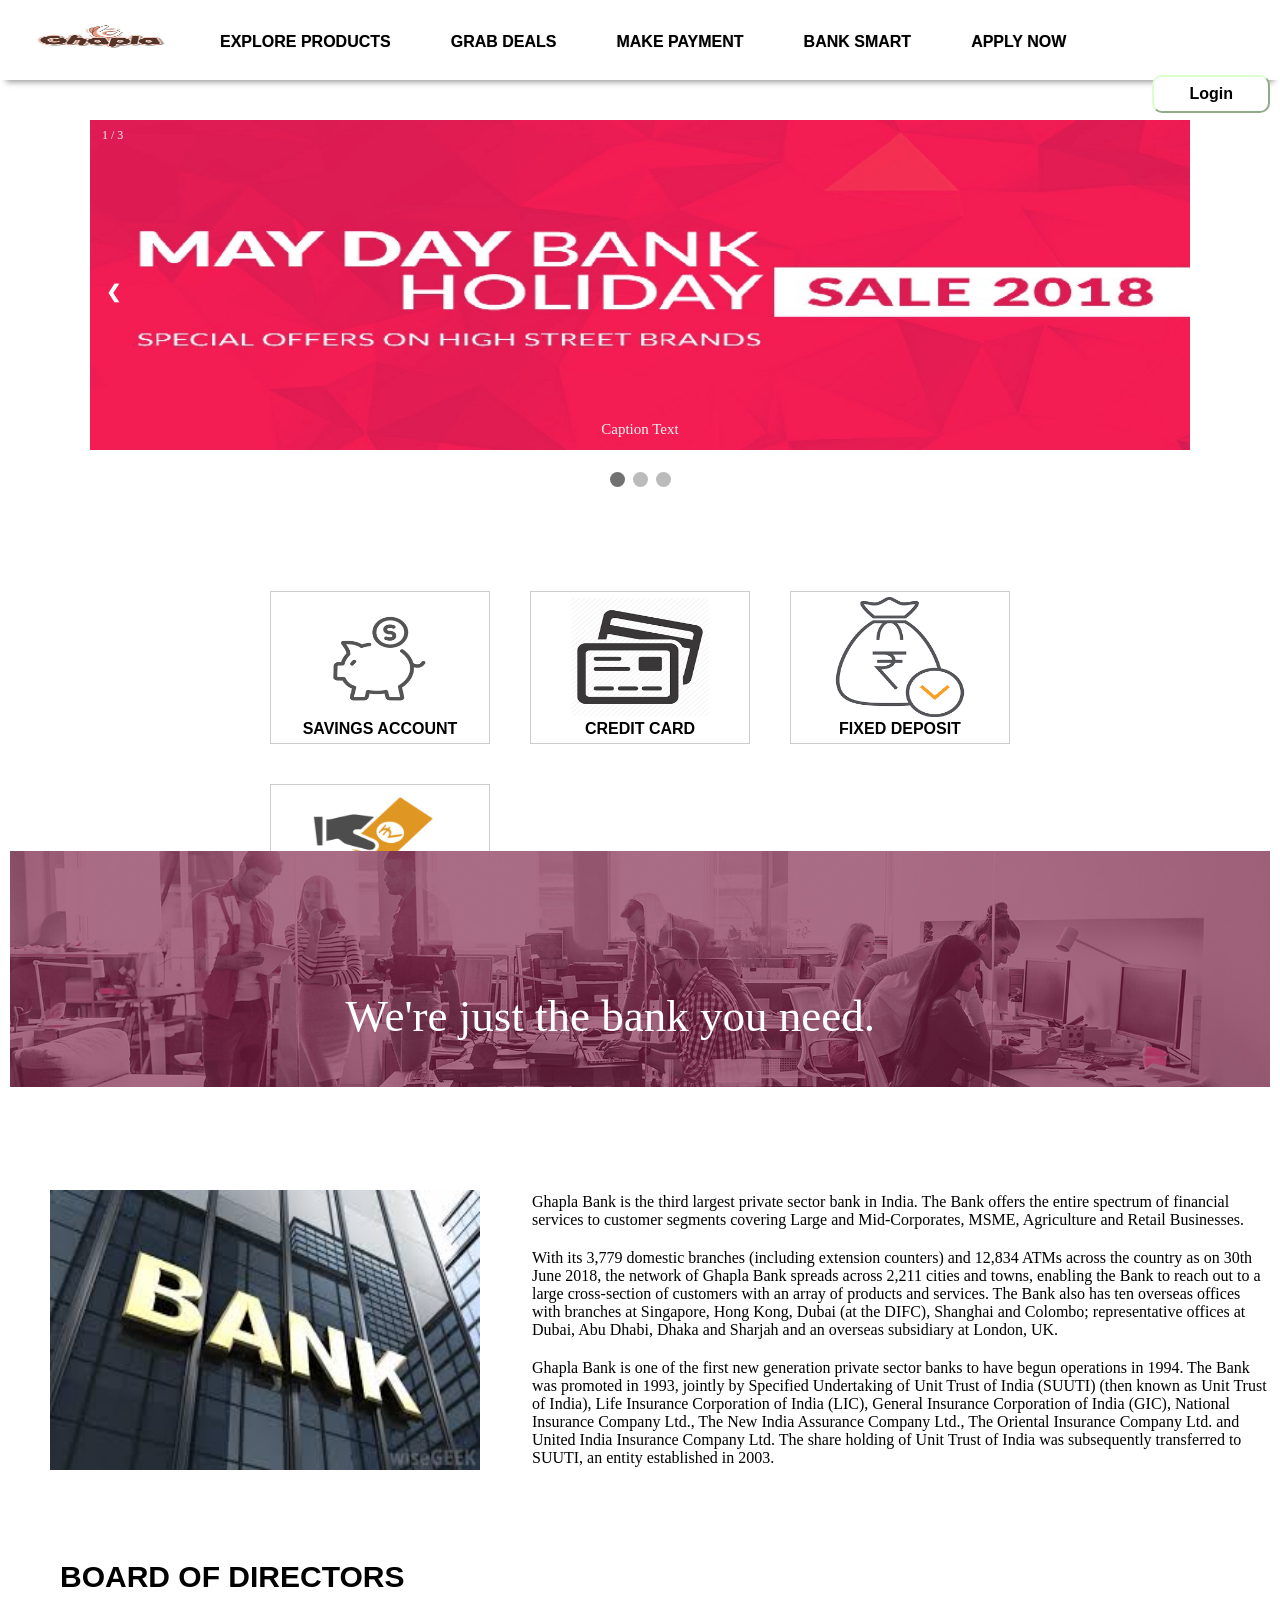
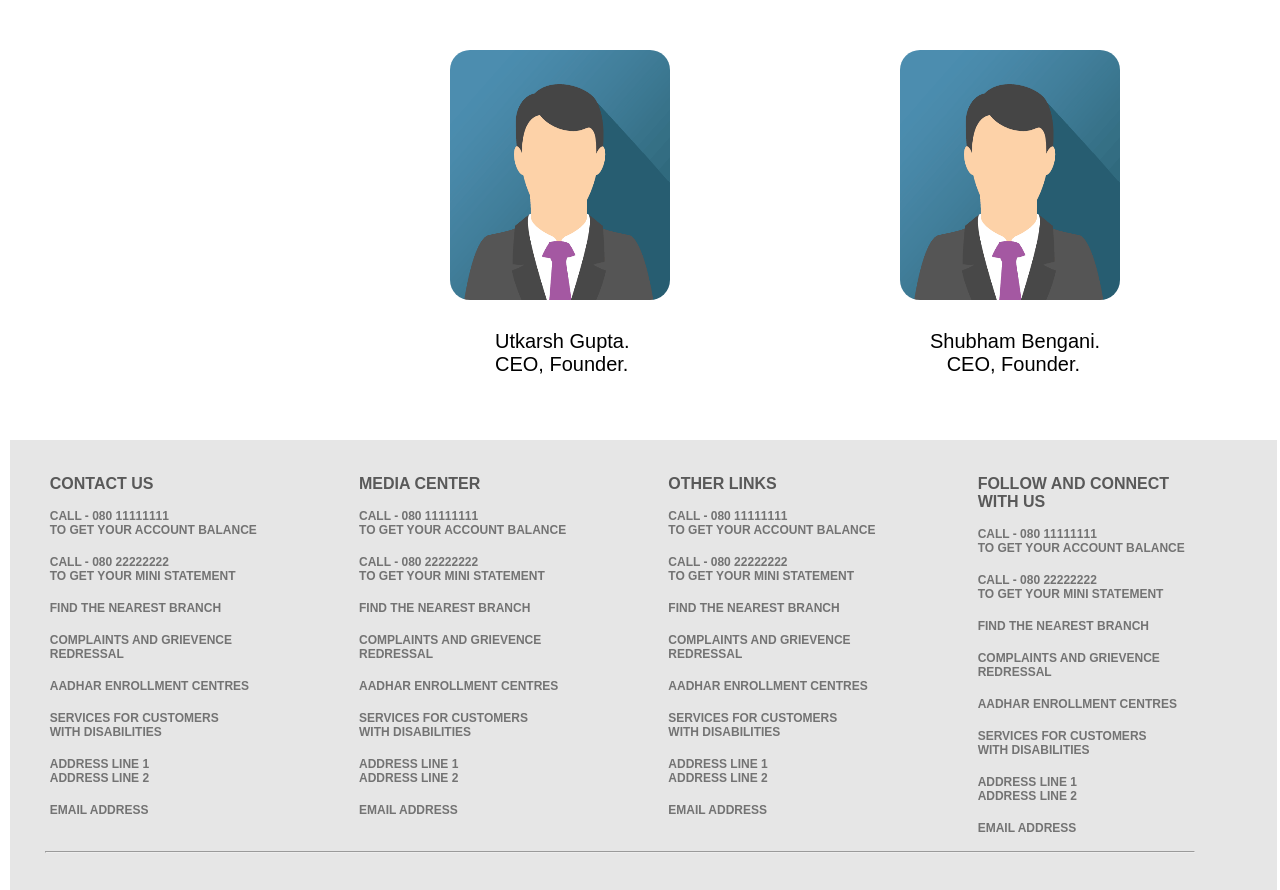
<file: index.html>
<!DOCTYPE HTML>
<html>
<link rel="stylesheet" href="home.css">
<head>
  <title>Ghapla Bank</title>
</head>
<body>
  <ul class="nav">
    <li>
      <img src="ghapla_logo.jpg">
    </li>
      <li>
          <a href="#">Explore Products</a>
          <div>
              <div class="nav-column">
                  <h3 class="orange">Accounts</h3>
                  <ul>
                      <li><a href="savings_account.html">Savings Account</a></li>
                      <li><a href="#">Current Account</a></li>
                      <li><a href="salary_account.html">Salary Account</a></li>
                      <li><a href="#">National Pension System(NPS)</a></li>
                      <li><a href="#">GhaplaDirect Invest Account</a></li>
                  </ul>
                  <h3 class="orange">Deposits</h3>
                  <ul>
                      <li><a href="fixed_deposit.html">Fixed Deposit</a></li>
                      <li><a href="#">Recurring Deposit</a></li>
                      <li><a href="#">Tax Saver Fixed Deposit</a></li>
                  </ul>
              </div>
              <div class="nav-column">
                  <h3 class="orange">Cards</h3>
                  <ul>
                      <li><a href="#">Credit Cards</a></li>
                      <li><a href="#">Debit Cards</a></li>
                      <li><a href="#">Pre-paid Cards</a></li>
                      <li><a href="#">Transit Cards</a></li>
                  </ul>
              </div>
              <div class="nav-column">
                  <h3 class="orange">Loans</h3>
                  <ul>
                      <li><a href="#">Home Loan</a></li>
                      <li><a href="#">Holiday Loan</a></li>
                      <li><a href="#">Business Loan</a></li>
                      <li><a href="#">Car Loan</a></li>
                      <li><a href="#">Personal Loan</a></li>
                      <li><a href="#">Education Loan</a></li>
                      <li><a href="#">Gold Loan</a></li>
                  </ul>
              </div>
              <div class="nav-column">
                  <h3 class="orange">Insurance</h3>
                  <ul>
                      <li><a href="#">Life Insurance</a></li>
                      <li><a href="#">Health Insurance</a></li>
                      <li><a href="#">General Insurance</a></li>
                  </ul>
              </div>
          </div>
      </li>
      <li><a href="#">Grab Deals</a>
        <div>
            <div class="nav-column">
                <h3 class="orange">Shop</h3>
                <ul>
                    <li><a href="#">Shop Online</a></li>
                    <li><a href="#">Buy Movie Tickets</a></li>
                    <li><a href="#">Buy Groceries</a></li>
                    <li><a href="#">Book Hotels</a></li>
                    <li><a href="#">Book Flight Tickets</a></li>
                    <li><a href="#">Buy Medicines</a></li>
                    <li><a href="#">Buy Furniture</a></li>
                </ul>
            </div>
            <div class="nav-column">
                <h3 class="orange">Offers on Banking Channel</h3>
                <ul>
                    <li><a href="#">Credit Card</a></li>
                    <li><a href="#">Debit Card</a></li>
                    <li><a href="#">Internet Banking</a></li>
                    <li><a href="#">UPI</a></li>
                </ul>
                <h3 class="orange">Offers on Category</h3>
                <ul>
                    <li><a href="#">Mobile and Electronics</a></li>
                    <li><a href="#">Lifestyle</a></li>
                    <li><a href="#">Travel</a></li>
                    <li><a href="#">EMI</a></li>
                    <li><a href="#">Gifting</a></li>
                </ul>
            </div>

            <div class="nav-column">
                <h3 class="orange">Ghapla Rewards</h3>
                <ul>
                    <li><a href="#">How can I earn?</a></li>
                    <li><a href="#">Redeem Now</a></li>
                </ul>
                <h3 class="orange">Limited Period Offers</h3>
                <ul>
                    <li><a href="#">ExtraOrdinary Weekends</a></li>
                    <li><a href="#">Wednesday Delights</a></li>
                    <li><a href="#">Dining Delights</a></li>
                    <li><a href="#">Festive Offers</a></li>
                </ul>
            </div>
        </div>
      </li>
      <li>
          <a href="#">Make Payment</a>
          <div>
              <div class="nav-column">
                  <h3 class="orange">Recharge & Pay Bills</h3>
                  <ul>
                      <li><a href="#">Bill Pay and Recharge</a></li>
                      <li><a href="#">Locker Rent</a></li>
                  </ul>
              </div>

              <div class="nav-column">
                <h3 class="orange">Investments & Donations</h3>
                <ul>
                    <li><a href="#">Systematic Investment Plan(SIP)</a></li>
                    <li><a href="#">Insurance Premium</a></li>
                    <li><a href="#">Online Donations</a></li>
                    <li><a href="#">Loan Repayment</a></li>
                    <li><a href="#">Fixed Deposits</a></li>
                </ul>
              </div>

              <div class="nav-column">
                  <h3 class="orange">Pay Taxes</h3>
                  <ul>
                      <li><a href="#">Income & Other Direct Tax</a></li>
                      <li><a href="#">Central Excise & Service Tax</a></li>
                      <li><a href="#">Statewise Tax</a></li>
                      <li><a href="#">Tax Assist</a></li>
                  </ul>
              </div>
          </div>
      </li>
      <li><a href="#">Bank Smart</a>
        <div>
            <div class="nav-column">
                <h3 class="orange">Online Banking</h3>
                <ul>
                    <li><a href="#">Internet Banking</a></li>
                    <li><a href="#">E-statement</a></li>
                    <li><a href="#">Safe Banking</a></li>
                </ul>
            </div>

            <div class="nav-column">
              <h3 class="orange">Branch Banking</h3>
              <ul>
                  <li><a href="#">ATM Banking</a></li>
                  <li><a href="#">Cash Deposit Machine</a></li>
                  <li><a href="#">Branch Banking</a></li>
              </ul>
            </div>

            <div class="nav-column">
                <h3 class="orange">Phone Banking</h3>
                <ul>
                    <li><a href="#">Missed Call Service</a></li>
                    <li><a href="#">Phone Banking</a></li>
                    <li><a href="#">Doorstep Service</a></li>
                    <li><a href="#">Tax Assist</a></li>
                    <li><a href="sms_banking.html">SMS Banking</a></li>
                </ul>
            </div>
        </div>
      </li>
      <li><a href="#">Apply Now</a>
        <div>
            <div class="nav-column">
                <h3 class="orange">Retail</h3>
                <ul>
                    <li><a href="#">Instant Personal Loans</a></li>
                    <li><a href="#">Home Loans</a></li>
                    <li><a href="#">Car Loans</a></li>
                    <li><a href="#">Education Loans</a></li>
                    <li><a href="#">Gold Loans</a></li>
                    <li><a href="#">Business Loans</a></li>
                    <li><a href="#">Current Account</a></li>
                    <li><a href="#">Savings Account</a></li>
                    <li><a href="#">Credit Cards</a></li>
                </ul>
            </div>
            <div class="nav-column">
                <h3 class="orange">NRI</h3>
                <ul>
                    <li><a href="#">Savings Account</a></li>
                </ul>
            </div>
            <div class="nav-column">
                <h3 class="orange">Agri & Rural</h3>
                <ul>
                    <li><a href="#">Tractor Loan</a></li>
                    <li><a href="#">Kisaan Credit Card</a></li>
                    <li><a href="#">Loan for Rural Godowns</a></li>
                    <li><a href="#">Loan for Horticulture</a></li>
                    <li><a href="#">Cattle Power</a></li>
                    <li><a href="#">Power Gold Loans</a></li>
                </ul>
            </div>

        </div>
      </li>
      <div class="login">
        <button onclick="location.href='login.html'">Login</button>
      </div>
  </ul>
<!-- Slideshow container -->
<div class="slideshow-container">

  <!-- Full-width images with number and caption text -->
  <div class="mySlides fade">
    <div class="numbertext">1 / 3</div>
    <img src="offers.jpg" style="width:100%">
    <div class="text">Caption Text</div>
  </div>

  <div class="mySlides fade">
    <div class="numbertext">2 / 3</div>
    <img src="loans.jpg" style="width:100%">
    <div class="text">Caption Two</div>
  </div>

  <div class="mySlides fade">
    <div class="numbertext">3 / 3</div>
    <img src="fd.jpg" style="width:100%">
    <div class="text">Caption Three</div>
  </div>

  <!-- Next and previous buttons -->
  <a class="prev" onclick="plusSlides(-1)">&#10094;</a>
  <a class="next" onclick="plusSlides(1)">&#10095;</a>
</div>
<br>

<!-- The dots/circles -->
<div style="text-align:center">
  <span class="dot" onclick="currentSlide(1)"></span>
  <span class="dot" onclick="currentSlide(2)"></span>
  <span class="dot" onclick="currentSlide(3)"></span>
</div>
<div class="wrapper" align="center">
<div class="services">
    <a href="#">
      <div class="image">
        <img src="savings.png">
      </div>
      <div class="title">
        Savings Account
      </div>
    </a>
  </div>
<div class="services">
    <a href="#">
      <div class="image">
        <img src="credit_card.png">
      </div>
      <div class="title">
        Credit Card
      </div>
    </a>
  </div>
  <div class="services">
    <a href="#">
      <div class="image">
        <img src="fixed_deposit.png">
      </div>
      <div class="title">
        Fixed Deposit
      </div>
    </a>
  </div>
  <div class="services">
    <a href="#">
      <div class="image">
        <img src="personal_loan.png">
      </div>
      <div class="title">
        Personal Loan
      </div>
    </a>
</div>
</div>
<div class="about_us">
  <img src="banner_aboutus.jpg">
  <div class="image_caption">
    We're just the bank you need.
</div>
<div class="profile">
  <img src="bank.jpeg">
  <div class="about_content">
    <p>Ghapla Bank is the third largest private sector bank in India. The Bank offers the entire spectrum of financial services to customer segments covering Large and Mid-Corporates, MSME, Agriculture and Retail Businesses.
<p>With its 3,779 domestic branches (including extension counters) and 12,834 ATMs across the country as on 30th June 2018, the network of Ghapla Bank spreads across 2,211 cities and towns, enabling the Bank to reach out to a large cross-section of customers with an array of products and services. The Bank also has ten overseas offices with branches at Singapore, Hong Kong, Dubai (at the DIFC), Shanghai and Colombo; representative offices at Dubai, Abu Dhabi, Dhaka and Sharjah and an overseas subsidiary at London, UK.
<p>Ghapla Bank is one of the first new generation private sector banks to have begun operations in 1994. The Bank was promoted in 1993, jointly by Specified Undertaking of Unit Trust of India (SUUTI) (then known as Unit Trust of India), Life Insurance Corporation of India (LIC), General Insurance Corporation of India (GIC), National Insurance Company Ltd., The New India Assurance Company Ltd., The Oriental Insurance Company Ltd. and United India Insurance Company Ltd. The share holding of Unit Trust of India was subsequently transferred to SUUTI, an entity established in 2003.
  </div>
</div>
</div>
<div class="board_of_directors">
  <h2>Board of Directors</h2>
  <div class="member">
    <img src="img_avatar.png" class="mem_img-1">
    <div class="name-1">
      Utkarsh Gupta.<br>CEO, Founder.
    </div>
  </div>
  <div class="member">
    <img src="img_avatar.png" class="mem_img-2">
    <div class="name-2">
      Shubham Bengani.<br>&nbsp;&nbsp;&nbsp;CEO, Founder.
    </div>
  </div>
</div>
<div class="footer">
  <div class="footer-column">
    <h3 class="grey">Contact Us</h3>
    <ul>
        <li>Call - 080 11111111<br>To get your Account Balance</li><br>
        <li>Call - 080 22222222<br>To get your Mini Statement</li><br>
        <li><a href="#">Find the nearest Branch</a></li><br>
        <li><a href="#">Complaints and Grievence Redressal</a></li><br>
        <li><a href="#">Aadhar Enrollment Centres</a></li><br>
        <li><a href="#">Services for Customers<br>with disabilities</a></li><br>
        <li>Address Line 1<br>Address Line 2</li><br>
        <li>Email address</li>
    </ul>
  </div>
  <div class="footer-column">
    <h3 class="grey">Media Center</h3>
    <ul>
        <li>Call - 080 11111111<br>To get your Account Balance</li><br>
        <li>Call - 080 22222222<br>To get your Mini Statement</li><br>
        <li><a href="#">Find the nearest Branch</a></li><br>
        <li><a href="#">Complaints and Grievence Redressal</a></li><br>
        <li><a href="#">Aadhar Enrollment Centres</a></li><br>
        <li><a href="#">Services for Customers<br>with disabilities</a></li><br>
        <li>Address Line 1<br>Address Line 2</li><br>
        <li>Email address</li>
    </ul>
  </div>
  <div class="footer-column">
    <h3 class="grey">Other Links</h3>
    <ul>
        <li>Call - 080 11111111<br>To get your Account Balance</li><br>
        <li>Call - 080 22222222<br>To get your Mini Statement</li><br>
        <li><a href="#">Find the nearest Branch</a></li><br>
        <li><a href="#">Complaints and Grievence Redressal</a></li><br>
        <li><a href="#">Aadhar Enrollment Centres</a></li><br>
        <li><a href="#">Services for Customers<br>with disabilities</a></li><br>
        <li>Address Line 1<br>Address Line 2</li><br>
        <li>Email address</li>
    </ul>
  </div>
  <div class="footer-column">
    <h3 class="grey">Follow and Connect with Us</h3>
    <ul>
        <li>Call - 080 11111111<br>To get your Account Balance</li><br>
        <li>Call - 080 22222222<br>To get your Mini Statement</li><br>
        <li><a href="#">Find the nearest Branch</a></li><br>
        <li><a href="#">Complaints and Grievence Redressal</a></li><br>
        <li><a href="#">Aadhar Enrollment Centres</a></li><br>
        <li><a href="#">Services for Customers<br>with disabilities</a></li><br>
        <li>Address Line 1<br>Address Line 2</li><br>
        <li>Email address</li>
    </ul>
  </div>
  <hr>
</div>
<script>
var slideIndex = 1;
showSlides(slideIndex);

function plusSlides(n) {
showSlides(slideIndex += n);
}

function currentSlide(n) {
showSlides(slideIndex = n);
}

function showSlides(n) {
var i;
var slides = document.getElementsByClassName("mySlides");
var dots = document.getElementsByClassName("dot");
if (n > slides.length) {slideIndex = 1}
if (n < 1) {slideIndex = slides.length}
for (i = 0; i < slides.length; i++) {
    slides[i].style.display = "none";
}
for (i = 0; i < dots.length; i++) {
    dots[i].className = dots[i].className.replace(" active", "");
}
slides[slideIndex-1].style.display = "block";
dots[slideIndex-1].className += " active";
}
</script>
</body>
</html>
</file>
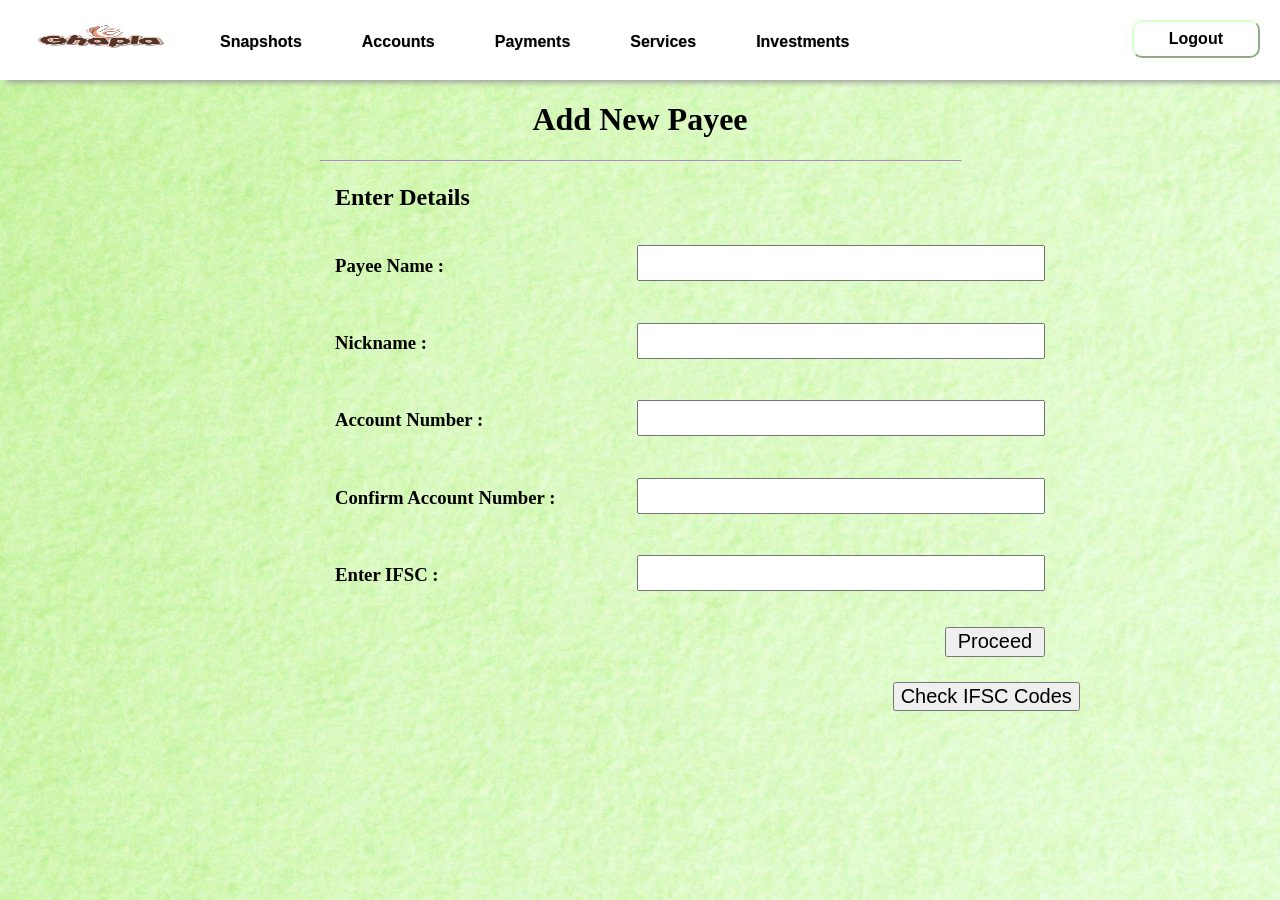
<file: add_new_payee.html>
<!DOCTYPE HTML>
<html>
        <link rel="stylesheet" href="add_new_payee.css">

<body background='bg.jpg'>
        <ul class="nav">
                <li>
                  <img src="ghapla_logo.jpg">
                </li>
                  <li>
                      <a href="welcome.php">Snapshots</a>
                  </li>
                  <li><a href="#">Accounts</a>
                    <div>
                        <div class="nav-column">
                            <ul>
                                <li><a href="#">Operative</a></li>
                                <li><a href="#">Deposits</a></li>
                                <li><a href="#">Loans</a></li>
                                <li><a href="#">PPF Accounts</a></li>
                                <li><a href="#">NPS Accounts</a></li>
                                <li><a href="#">eDGE Rewards</a></li>
                                <li><a href="#">My Credit Cards</a></li>
                                <li><a href="#">My Debit Cards</a></li>
                            </ul>
                        </div>
                    </div>
                  </li>
                  <li>
                      <a href="#">Payments</a>
                      <div>
                          <div class="nav-column">
                              <ul>
                                  <li><a href="transfer_funds.php">Transfer Funds</a></li>
                                  <li><a href="#">Pay Bills</a></li>
                                  <li><a href="#">Pay Ghapla Cards, LIC & Reliance Energy</a></li>
                                  <li><a href="#">Recharges</a></li>
                                  <li><a href="#">Transaction Status Enquiry</a></li>
                              </ul>
                          </div>
                      </div>
                  </li>
                  <li><a href="#">Services</a>
                    <div>
                        <div class="nav-column">
                            <ul>
                                <li><a href="#">Request For</a></li>
                                <li><a href="#">Tax Services</a></li>
                                <li><a href="#">Other Services</a></li>
                                <li><a href="#">Ghapla Services</a></li>
                            </ul>
                        </div>
                    </div>
                  </li>
                  <li><a href="#">Investments</a>
                    <div>
                        <div class="nav-column">
                            <ul>
                                <li><a href="#">My Portfolio</a></li>
                                <li><a href="#">My Demat</a></li>
                                <li><a href="#">Online IPO</a></li>
                                <li><a href="#">Mutual Funds</a></li>
                                <li><a href="#">Kisan Vikas Patra</a></li>
                                <li><a href="#">Atal Pension Yojna</a></li>
                            </ul>
                        </div>
                    </div>
                  </li>
                  <div class="login">
                    <button onclick="logout()">Logout</button>
                  </div>
              </ul>
    <div class="body">
        <h1 class="head">
            Add New Payee
        </h1>
        <hr>
        <div class="details">
            <div class="section">
                <h2 class="enter_details">Enter Details</h2> 
                <form class="form-body" method = 'POST' action = 'add_new_payee.php'>
                    <h3 class="label">Payee Name :</h3><input type="text" name="payee_name" style="font-size:20px;"><br>
                    <h3 class="label">Nickname :</h3><input type="text" name="nickname" style="font-size:20px;"><br>
                    <h3 class="label">Account Number :</h3><input type="password" name="acc_no" style="font-size:20px;"><br>
                    <h3 class="label">Confirm Account Number :</h3><input type="text" name="confirm_acc_no" style="font-size:20px;"><br>
                    <h3 class="label">Enter IFSC :</h3><input type="text" name="ifsc" style="font-size:20px;"><br><br><br><br>
                    <input type="submit" value="Proceed" name="proceed" style="width:100px; font-size: 20px;">
                </form>
                <button onclick="window.location.href = 'check_ifsc_list.php'" style="width:25%; font-size: 20px;float: right;">Check IFSC Codes</button>   
            </div>
        </div>
    </div>
    <script type="text/javascript">
        function logout(){
            window.location.href = 'login.html';
                alert('Suucessfully Logged Out');
        }
      </script>
</body>
</html>
</file>
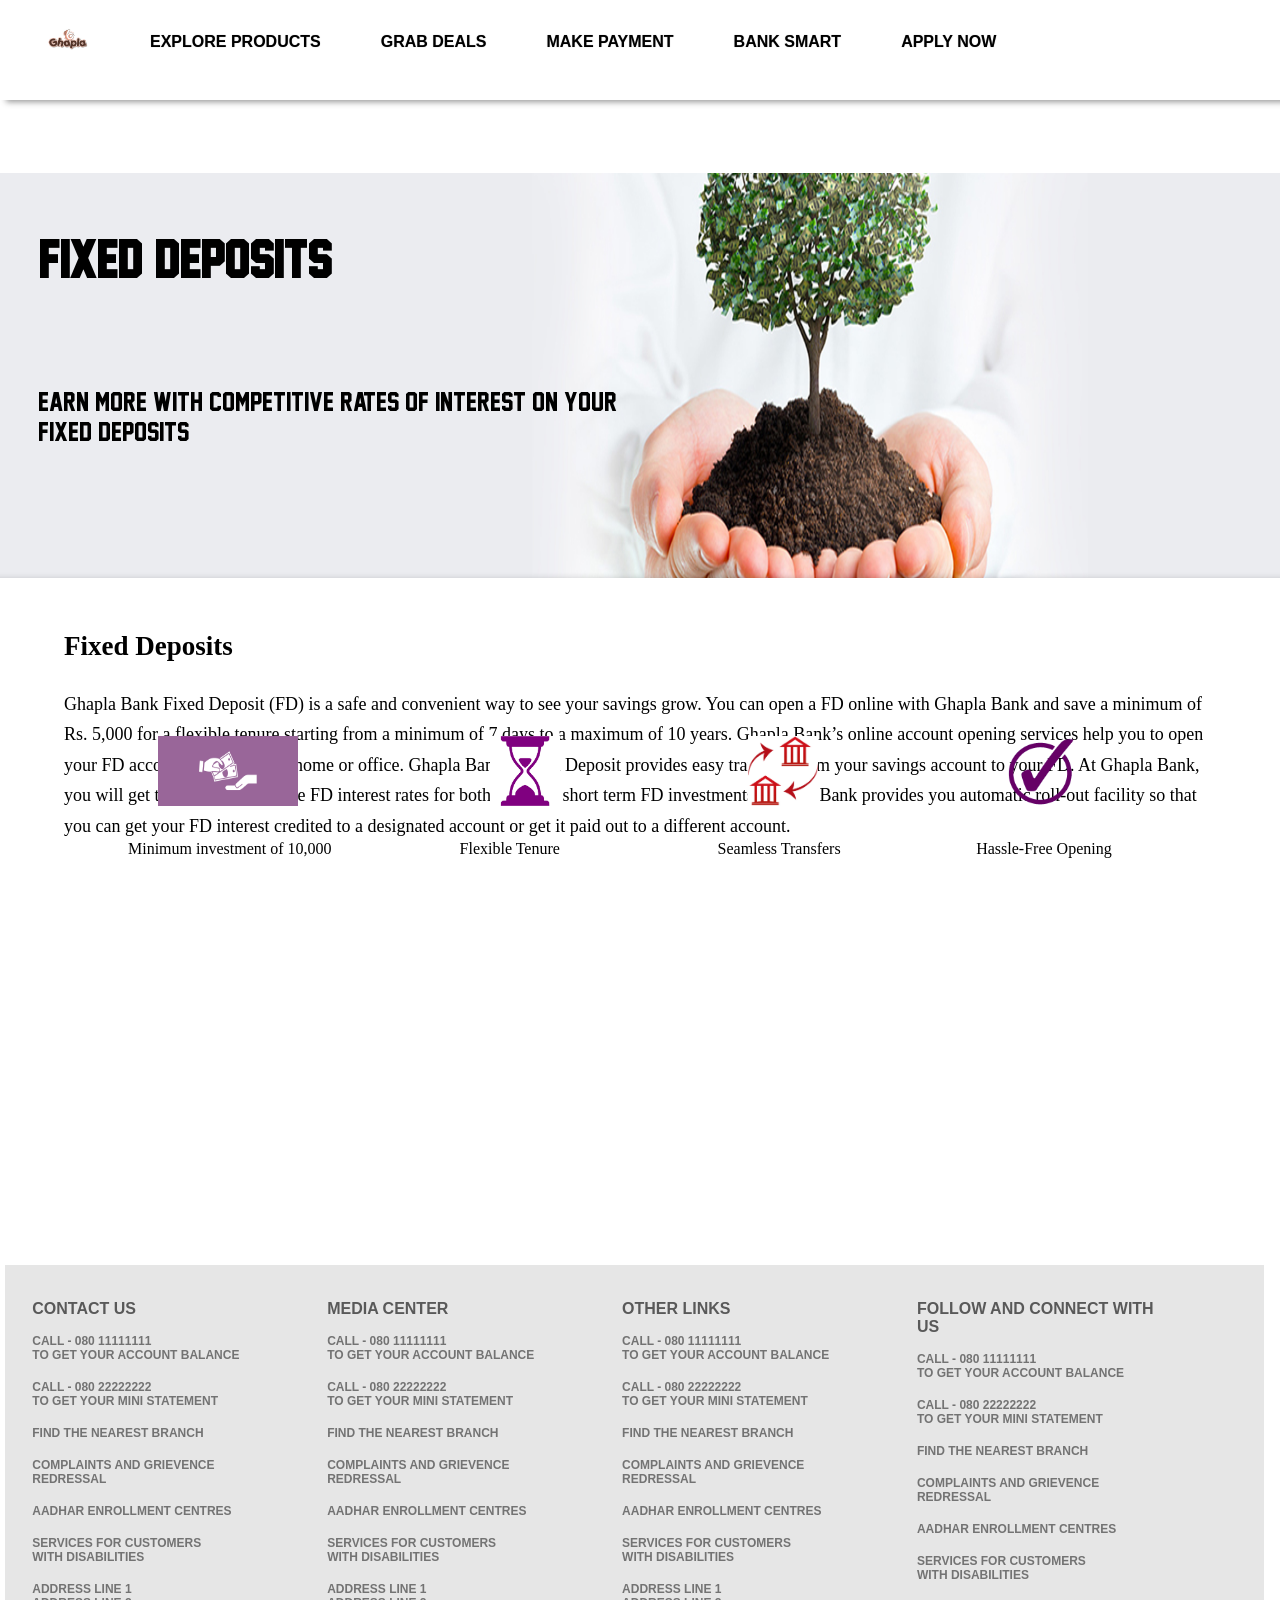
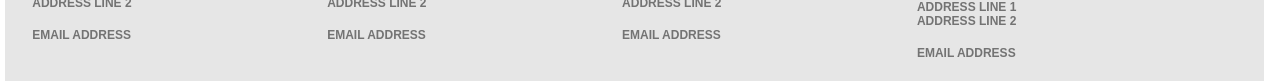
<file: fixed_deposit.html>
<!DOCTYPE HTML>
<html>
<link rel="stylesheet" href="fixed_deposit.css">
<body>
  <ul class="nav">
    <li>
        <a href = 'index.html' id="Ghapla_Logo"><img src="ghapla_logo.jpg" ></a>
    </li>
      <li>
          <a href="#">Explore Products</a>
          <div>
              <div class="nav-column">
                  <h3 class="orange">Accounts</h3>
                  <ul>
                      <li><a href="savings_account.html">Savings Account</a></li>
                      <li><a href="#">Current Account</a></li>
                      <li><a href="salary_account.html">Salary Account</a></li>
                      <li><a href="#">National Pension System(NPS)</a></li>
                      <li><a href="#">GhaplaDirect Invest Account</a></li>
                  </ul>
                  <h3 class="orange">Deposits</h3>
                  <ul>
                      <li><a href="fixed_deposit.html">Fixed Deposit</a></li>
                      <li><a href="#">Recurring Deposit</a></li>
                      <li><a href="#">Tax Saver Fixed Deposit</a></li>
                  </ul>
              </div>
              <div class="nav-column">
                  <h3 class="orange">Cards</h3>
                  <ul>
                      <li><a href="#">Credit Cards</a></li>
                      <li><a href="#">Debit Cards</a></li>
                      <li><a href="#">Pre-paid Cards</a></li>
                      <li><a href="#">Transit Cards</a></li>
                  </ul>
              </div>
              <div class="nav-column">
                  <h3 class="orange">Loans</h3>
                  <ul>
                      <li><a href="#">Home Loan</a></li>
                      <li><a href="#">Holiday Loan</a></li>
                      <li><a href="#">Business Loan</a></li>
                      <li><a href="#">Car Loan</a></li>
                      <li><a href="#">Personal Loan</a></li>
                      <li><a href="#">Education Loan</a></li>
                      <li><a href="#">Gold Loan</a></li>
                  </ul>
              </div>
              <div class="nav-column">
                  <h3 class="orange">Insurance</h3>
                  <ul>
                      <li><a href="#">Life Insurance</a></li>
                      <li><a href="#">Health Insurance</a></li>
                      <li><a href="#">General Insurance</a></li>
                  </ul>
              </div>
          </div>
      </li>
      <li><a href="#">Grab Deals</a>
        <div>
            <div class="nav-column">
                <h3 class="orange">Shop</h3>
                <ul>
                    <li><a href="#">Shop Online</a></li>
                    <li><a href="#">Buy Movie Tickets</a></li>
                    <li><a href="#">Buy Groceries</a></li>
                    <li><a href="#">Book Hotels</a></li>
                    <li><a href="#">Book Flight Tickets</a></li>
                    <li><a href="#">Buy Medicines</a></li>
                    <li><a href="#">Buy Furniture</a></li>
                </ul>
            </div>
            <div class="nav-column">
                <h3 class="orange">Offers on Banking Channel</h3>
                <ul>
                    <li><a href="#">Credit Card</a></li>
                    <li><a href="#">Debit Card</a></li>
                    <li><a href="#">Internet Banking</a></li>
                    <li><a href="#">UPI</a></li>
                </ul>
                <h3 class="orange">Offers on Category</h3>
                <ul>
                    <li><a href="#">Mobile and Electronics</a></li>
                    <li><a href="#">Lifestyle</a></li>
                    <li><a href="#">Travel</a></li>
                    <li><a href="#">EMI</a></li>
                    <li><a href="#">Gifting</a></li>
                </ul>
            </div>

            <div class="nav-column">
                <h3 class="orange">Ghapla Rewards</h3>
                <ul>
                    <li><a href="#">How can I earn?</a></li>
                    <li><a href="#">Redeem Now</a></li>
                </ul>
                <h3 class="orange">Limited Period Offers</h3>
                <ul>
                    <li><a href="#">ExtraOrdinary Weekends</a></li>
                    <li><a href="#">Wednesday Delights</a></li>
                    <li><a href="#">Dining Delights</a></li>
                    <li><a href="#">Festive Offers</a></li>
                </ul>
            </div>
        </div>
      </li>
      <li>
          <a href="#">Make Payment</a>
          <div>
              <div class="nav-column">
                  <h3 class="orange">Recharge & Pay Bills</h3>
                  <ul>
                      <li><a href="#">Bill Pay and Recharge</a></li>
                      <li><a href="#">Locker Rent</a></li>
                  </ul>
              </div>

              <div class="nav-column">
                <h3 class="orange">Investments & Donations</h3>
                <ul>
                    <li><a href="#">Systematic Investment Plan(SIP)</a></li>
                    <li><a href="#">Insurance Premium</a></li>
                    <li><a href="#">Online Donations</a></li>
                    <li><a href="#">Loan Repayment</a></li>
                    <li><a href="#">Fixed Deposits</a></li>
                </ul>
              </div>

              <div class="nav-column">
                  <h3 class="orange">Pay Taxes</h3>
                  <ul>
                      <li><a href="#">Income & Other Direct Tax</a></li>
                      <li><a href="#">Central Excise & Service Tax</a></li>
                      <li><a href="#">Statewise Tax</a></li>
                      <li><a href="#">Tax Assist</a></li>
                  </ul>
              </div>
          </div>
      </li>
      <li><a href="#">Bank Smart</a>
        <div>
            <div class="nav-column">
                <h3 class="orange">Online Banking</h3>
                <ul>
                    <li><a href="#">Internet Banking</a></li>
                    <li><a href="#">E-statement</a></li>
                    <li><a href="#">Safe Banking</a></li>
                </ul>
            </div>

            <div class="nav-column">
              <h3 class="orange">Branch Banking</h3>
              <ul>
                  <li><a href="#">ATM Banking</a></li>
                  <li><a href="#">Cash Deposit Machine</a></li>
                  <li><a href="#">Branch Banking</a></li>
              </ul>
            </div>

            <div class="nav-column">
                <h3 class="orange">Phone Banking</h3>
                <ul>
                    <li><a href="#">Missed Call Service</a></li>
                    <li><a href="#">Phone Banking</a></li>
                    <li><a href="#">Doorstep Service</a></li>
                    <li><a href="#">Tax Assist</a></li>
                    <li><a href="sms_banking.html">SMS Banking</a></li>
                </ul>
            </div>
        </div>
      </li>
      <li><a href="#">Apply Now</a>
        <div>
            <div class="nav-column">
                <h3 class="orange">Retail</h3>
                <ul>
                    <li><a href="#">Instant Personal Loans</a></li>
                    <li><a href="#">Home Loans</a></li>
                    <li><a href="#">Car Loans</a></li>
                    <li><a href="#">Education Loans</a></li>
                    <li><a href="#">Gold Loans</a></li>
                    <li><a href="#">Business Loans</a></li>
                    <li><a href="#">Current Account</a></li>
                    <li><a href="#">Savings Account</a></li>
                    <li><a href="#">Credit Cards</a></li>
                </ul>
            </div>
            <div class="nav-column">
                <h3 class="orange">NRI</h3>
                <ul>
                    <li><a href="#">Savings Account</a></li>
                </ul>
            </div>
            <div class="nav-column">
                <h3 class="orange">Agri & Rural</h3>
                <ul>
                    <li><a href="#">Tractor Loan</a></li>
                    <li><a href="#">Kisaan Credit Card</a></li>
                    <li><a href="#">Loan for Rural Godowns</a></li>
                    <li><a href="#">Loan for Horticulture</a></li>
                    <li><a href="#">Cattle Power</a></li>
                    <li><a href="#">Power Gold Loans</a></li>
                </ul>
            </div>

        </div>
      </li>
      <div class="login">
        <button onclick="location.href='login.html'">Login</button>
      </div>
  </ul>
      <div class="banner">
        <img src="fixed_deposit.jpg">
        <h1 class="head">Fixed Deposits</h1>
        <div class="desc">
          Earn more with competitive rates of interest on your<br> Fixed Deposits
        </div>
      </div>
      <div class="data">
        <h3>Fixed Deposits</h3>
        <p>Ghapla Bank Fixed Deposit (FD) is a safe and convenient way to see your savings grow. You can open a FD online with Ghapla Bank and save a minimum of Rs. 5,000 for a flexible tenure starting from a minimum of 7 days to a maximum of 10 years. Ghapla Bank’s online account opening services help you to open your FD account sitting at your home or office. Ghapla Bank’s Fixed Deposit provides easy transfers from your savings account to your FD. At Ghapla Bank, you will get the most competitive FD interest rates for both long and short term FD investments. Ghapla Bank provides you automatic roll-out facility so that you can get your FD interest credited to a designated account or get it paid out to a different account.
      </div>
      <div class="images">
        <img src="investment.png" style="width: 140px; height: 70px; padding: 30px"><br>
        Minimum investment of 10,000
      </div>
      <div class="images">
        <img src="flexible_tenure.png" style="height:70px; padding:30px;"><br>
        Flexible Tenure
      </div>
      <div class="images">
        <img src="transfer.jpg" style="height:70px; padding:30px;"><br>
        Seamless Transfers
      </div>
      <div class="images">
        <img src="hassle-free.png" style="height:70px; padding:30px;"><br>
        Hassle-Free Opening
      </div>
      <div class="footer">
        <div class="footer-column">
          <h3 class="grey">Contact Us</h3>
          <ul>
              <li>Call - 080 11111111<br>To get your Account Balance</li><br>
              <li>Call - 080 22222222<br>To get your Mini Statement</li><br>
              <li><a href="#">Find the nearest Branch</a></li><br>
              <li><a href="#">Complaints and Grievence Redressal</a></li><br>
              <li><a href="#">Aadhar Enrollment Centres</a></li><br>
              <li><a href="#">Services for Customers<br>with disabilities</a></li><br>
              <li>Address Line 1<br>Address Line 2</li><br>
              <li>Email address</li>
          </ul>
        </div>
        <div class="footer-column">
          <h3 class="grey">Media Center</h3>
          <ul>
              <li>Call - 080 11111111<br>To get your Account Balance</li><br>
              <li>Call - 080 22222222<br>To get your Mini Statement</li><br>
              <li><a href="#">Find the nearest Branch</a></li><br>
              <li><a href="#">Complaints and Grievence Redressal</a></li><br>
              <li><a href="#">Aadhar Enrollment Centres</a></li><br>
              <li><a href="#">Services for Customers<br>with disabilities</a></li><br>
              <li>Address Line 1<br>Address Line 2</li><br>
              <li>Email address</li>
          </ul>
        </div>
        <div class="footer-column">
          <h3 class="grey">Other Links</h3>
          <ul>
              <li>Call - 080 11111111<br>To get your Account Balance</li><br>
              <li>Call - 080 22222222<br>To get your Mini Statement</li><br>
              <li><a href="#">Find the nearest Branch</a></li><br>
              <li><a href="#">Complaints and Grievence Redressal</a></li><br>
              <li><a href="#">Aadhar Enrollment Centres</a></li><br>
              <li><a href="#">Services for Customers<br>with disabilities</a></li><br>
              <li>Address Line 1<br>Address Line 2</li><br>
              <li>Email address</li>
          </ul>
        </div>
        <div class="footer-column">
          <h3 class="grey">Follow and Connect with Us</h3>
          <ul>
              <li>Call - 080 11111111<br>To get your Account Balance</li><br>
              <li>Call - 080 22222222<br>To get your Mini Statement</li><br>
              <li><a href="#">Find the nearest Branch</a></li><br>
              <li><a href="#">Complaints and Grievence Redressal</a></li><br>
              <li><a href="#">Aadhar Enrollment Centres</a></li><br>
              <li><a href="#">Services for Customers<br>with disabilities</a></li><br>
              <li>Address Line 1<br>Address Line 2</li><br>
              <li>Email address</li>
          </ul>
        </div>
</body>
</html>
</file>
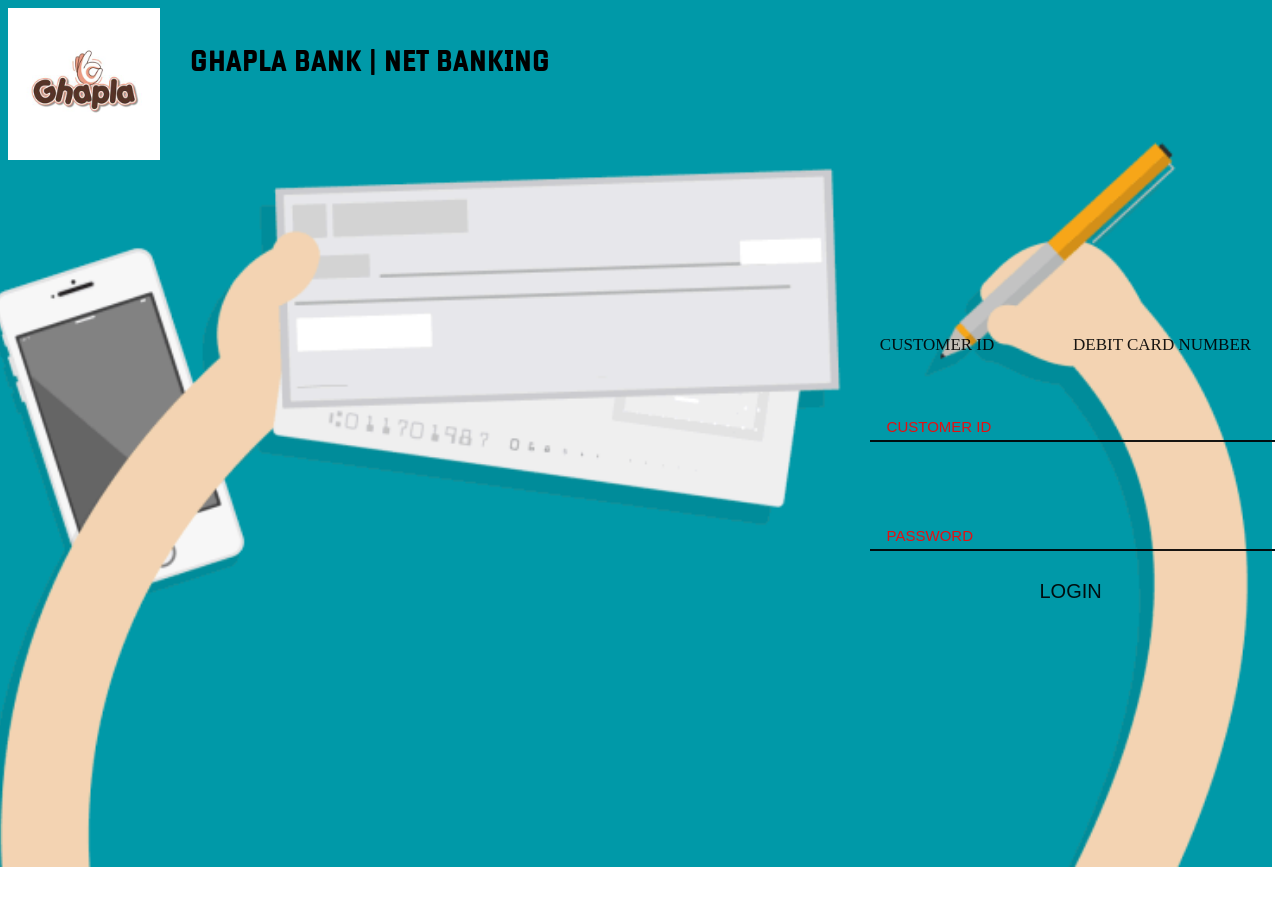
<file: login.html>
<!DOCTYPE HTML>
<html>
<link rel="stylesheet" href="login.css">

<head>
  <title>
    Login
  </title>
</head>

  <body background="money.gif" style = "background-repeat: no-repeat; background-size: 108%; background-position-x: -110px; background-position-y: -170px;">
    <div class="login-nav">
      <a href = 'index.html' ><img src="ghapla_logo.jpg" style = 'height: 5%; width: 12%;'></a>
      <h3>Ghapla Bank | Net Banking</h3>
    </div>
    <div class="form">
      <div class="head" class="signup">
        <div onclick="swap(this);" class="login-tab" data-tab="login">
          CUSTOMER ID
        </div>
        <div onclick="swap(this);" class="signup-tab" data-tab="signup">
          DEBIT CARD NUMBER
        </div>
      </div>
      <div class="body" id="form-body">
        <div class="login">
          <form class="form-row" action = "login.php" method = "POST">
            <input type="text" placeholder="CUSTOMER ID" name="customer_id">
            <input type="password" placeholder="PASSWORD" name="password">
            <input type="submit" value="Login" class="submit">
          </form>
        </div>
        <div class="debit-card">
          <form class="form-row" action= "login.php" method = "POST">
            <input type="text" placeholder="CARD NUMBER" name="card_no">
            <input type="password" placeholder="PIN NUMBER" name="pin_no">
            <input type="submit" value="Login" class="submit">
          </form>
        </div>
      </div>
    </div>
    <script type="text/javascript">
      function swap(referTo){
        if(referTo.getAttribute("data-tab") == "login")
        {
          document.getElementById("form-body").classList.remove('active');
          referTo.parentNode.classList.remove('debit-card');
        }
        else
        {
          document.getElementById("form-body").classList.add('active');
          referTo.parentNode.classList.add('debit-card');
        }
      }
    </script>
</body>

</html>
</file>
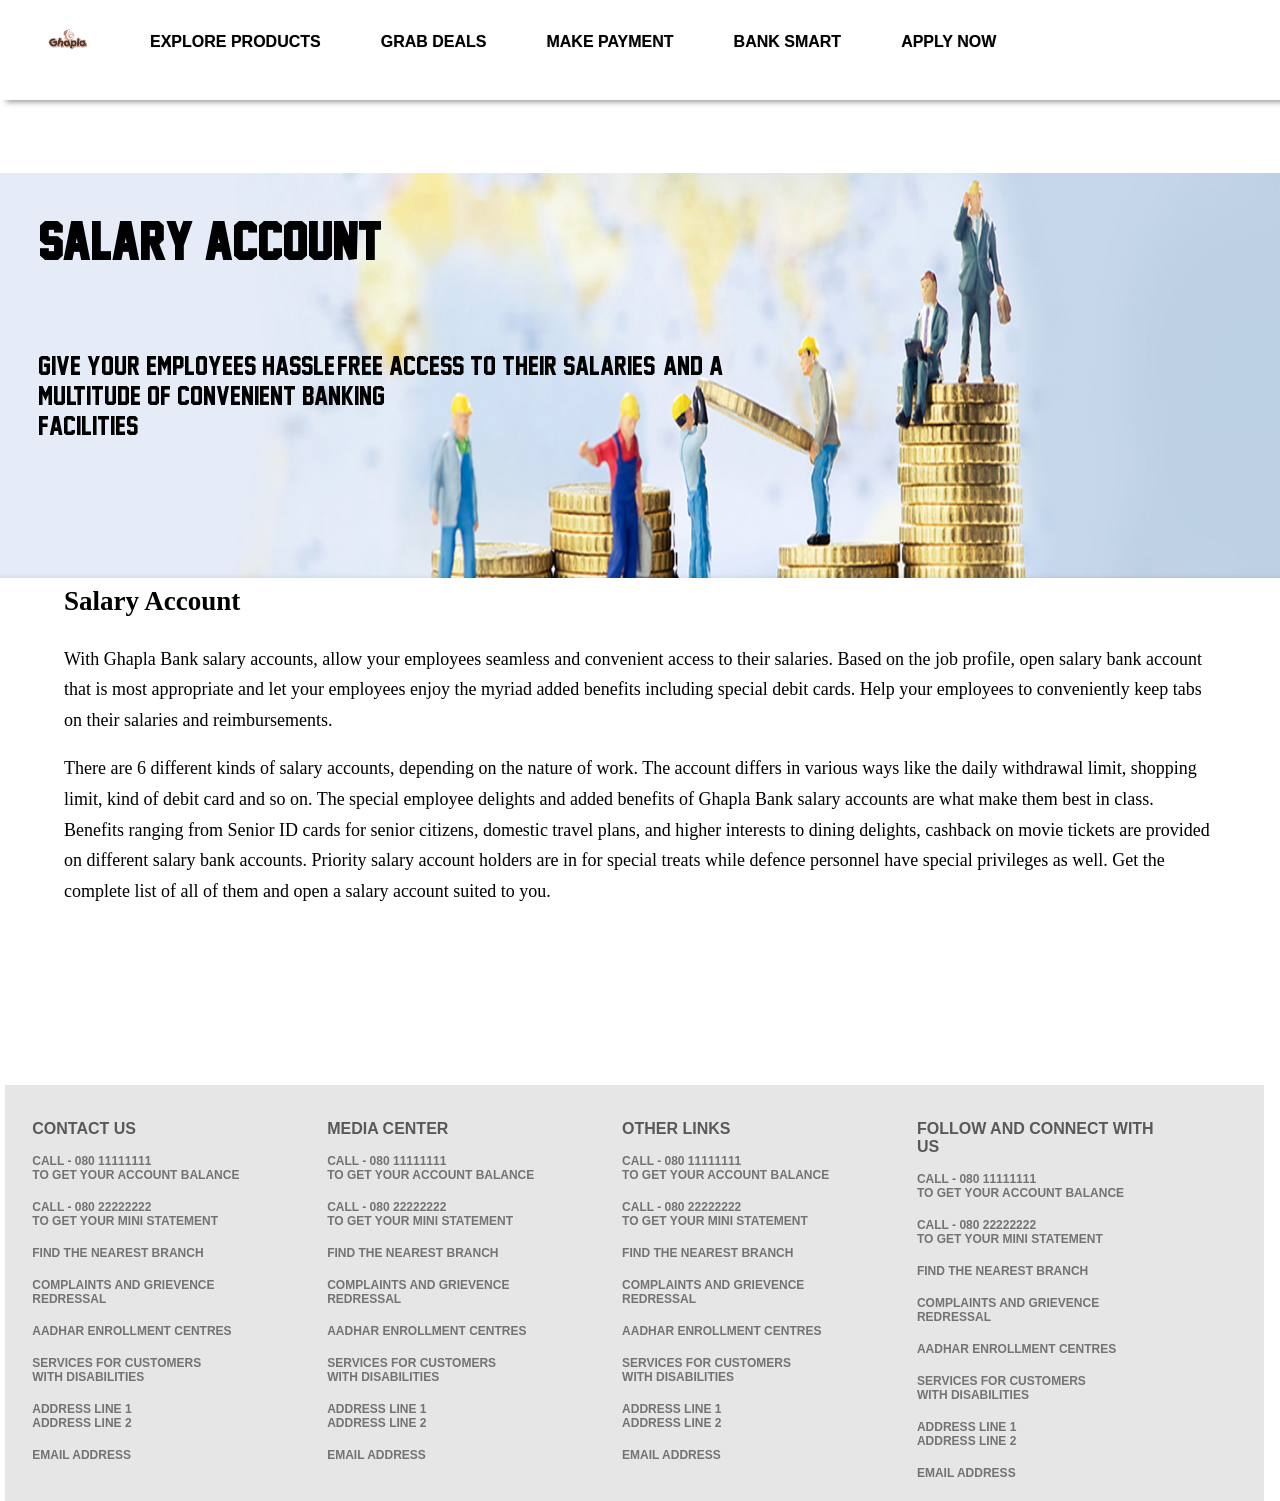
<file: salary_account.html>
<!DOCTYPE HTML>
<html>
<link rel="stylesheet" href="salary_account.css">
<body>
  <ul class="nav">
    <li>
        <a href = 'index.html' id = 'Ghapla_Logo'><img src="ghapla_logo.jpg" ></a>
    </li>
      <li>
          <a href="#">Explore Products</a>
          <div>
              <div class="nav-column">
                  <h3 class="orange">Accounts</h3>
                  <ul>
                      <li><a href="savings_account.html">Savings Account</a></li>
                      <li><a href="#">Current Account</a></li>
                      <li><a href="salary_account.html">Salary Account</a></li>
                      <li><a href="#">National Pension System(NPS)</a></li>
                      <li><a href="#">GhaplaDirect Invest Account</a></li>
                  </ul>
                  <h3 class="orange">Deposits</h3>
                  <ul>
                      <li><a href="fixed_deposit.html">Fixed Deposit</a></li>
                      <li><a href="#">Recurring Deposit</a></li>
                      <li><a href="#">Tax Saver Fixed Deposit</a></li>
                  </ul>
              </div>
              <div class="nav-column">
                  <h3 class="orange">Cards</h3>
                  <ul>
                      <li><a href="#">Credit Cards</a></li>
                      <li><a href="#">Debit Cards</a></li>
                      <li><a href="#">Pre-paid Cards</a></li>
                      <li><a href="#">Transit Cards</a></li>
                  </ul>
              </div>
              <div class="nav-column">
                  <h3 class="orange">Loans</h3>
                  <ul>
                      <li><a href="#">Home Loan</a></li>
                      <li><a href="#">Holiday Loan</a></li>
                      <li><a href="#">Business Loan</a></li>
                      <li><a href="#">Car Loan</a></li>
                      <li><a href="#">Personal Loan</a></li>
                      <li><a href="#">Education Loan</a></li>
                      <li><a href="#">Gold Loan</a></li>
                  </ul>
              </div>
              <div class="nav-column">
                  <h3 class="orange">Insurance</h3>
                  <ul>
                      <li><a href="#">Life Insurance</a></li>
                      <li><a href="#">Health Insurance</a></li>
                      <li><a href="#">General Insurance</a></li>
                  </ul>
              </div>
          </div>
      </li>
      <li><a href="#">Grab Deals</a>
        <div>
            <div class="nav-column">
                <h3 class="orange">Shop</h3>
                <ul>
                    <li><a href="#">Shop Online</a></li>
                    <li><a href="#">Buy Movie Tickets</a></li>
                    <li><a href="#">Buy Groceries</a></li>
                    <li><a href="#">Book Hotels</a></li>
                    <li><a href="#">Book Flight Tickets</a></li>
                    <li><a href="#">Buy Medicines</a></li>
                    <li><a href="#">Buy Furniture</a></li>
                </ul>
            </div>
            <div class="nav-column">
                <h3 class="orange">Offers on Banking Channel</h3>
                <ul>
                    <li><a href="#">Credit Card</a></li>
                    <li><a href="#">Debit Card</a></li>
                    <li><a href="#">Internet Banking</a></li>
                    <li><a href="#">UPI</a></li>
                </ul>
                <h3 class="orange">Offers on Category</h3>
                <ul>
                    <li><a href="#">Mobile and Electronics</a></li>
                    <li><a href="#">Lifestyle</a></li>
                    <li><a href="#">Travel</a></li>
                    <li><a href="#">EMI</a></li>
                    <li><a href="#">Gifting</a></li>
                </ul>
            </div>

            <div class="nav-column">
                <h3 class="orange">Ghapla Rewards</h3>
                <ul>
                    <li><a href="#">How can I earn?</a></li>
                    <li><a href="#">Redeem Now</a></li>
                </ul>
                <h3 class="orange">Limited Period Offers</h3>
                <ul>
                    <li><a href="#">ExtraOrdinary Weekends</a></li>
                    <li><a href="#">Wednesday Delights</a></li>
                    <li><a href="#">Dining Delights</a></li>
                    <li><a href="#">Festive Offers</a></li>
                </ul>
            </div>
        </div>
      </li>
      <li>
          <a href="#">Make Payment</a>
          <div>
              <div class="nav-column">
                  <h3 class="orange">Recharge & Pay Bills</h3>
                  <ul>
                      <li><a href="#">Bill Pay and Recharge</a></li>
                      <li><a href="#">Locker Rent</a></li>
                  </ul>
              </div>

              <div class="nav-column">
                <h3 class="orange">Investments & Donations</h3>
                <ul>
                    <li><a href="#">Systematic Investment Plan(SIP)</a></li>
                    <li><a href="#">Insurance Premium</a></li>
                    <li><a href="#">Online Donations</a></li>
                    <li><a href="#">Loan Repayment</a></li>
                    <li><a href="#">Fixed Deposits</a></li>
                </ul>
              </div>

              <div class="nav-column">
                  <h3 class="orange">Pay Taxes</h3>
                  <ul>
                      <li><a href="#">Income & Other Direct Tax</a></li>
                      <li><a href="#">Central Excise & Service Tax</a></li>
                      <li><a href="#">Statewise Tax</a></li>
                      <li><a href="#">Tax Assist</a></li>
                  </ul>
              </div>
          </div>
      </li>
      <li><a href="#">Bank Smart</a>
        <div>
            <div class="nav-column">
                <h3 class="orange">Online Banking</h3>
                <ul>
                    <li><a href="#">Internet Banking</a></li>
                    <li><a href="#">E-statement</a></li>
                    <li><a href="#">Safe Banking</a></li>
                </ul>
            </div>

            <div class="nav-column">
              <h3 class="orange">Branch Banking</h3>
              <ul>
                  <li><a href="#">ATM Banking</a></li>
                  <li><a href="#">Cash Deposit Machine</a></li>
                  <li><a href="#">Branch Banking</a></li>
              </ul>
            </div>

            <div class="nav-column">
                <h3 class="orange">Phone Banking</h3>
                <ul>
                    <li><a href="#">Missed Call Service</a></li>
                    <li><a href="#">Phone Banking</a></li>
                    <li><a href="#">Doorstep Service</a></li>
                    <li><a href="#">Tax Assist</a></li>
                    <li><a href="sms_banking.html">SMS Banking</a></li>
                </ul>
            </div>
        </div>
      </li>
      <li><a href="#">Apply Now</a>
        <div>
            <div class="nav-column">
                <h3 class="orange">Retail</h3>
                <ul>
                    <li><a href="#">Instant Personal Loans</a></li>
                    <li><a href="#">Home Loans</a></li>
                    <li><a href="#">Car Loans</a></li>
                    <li><a href="#">Education Loans</a></li>
                    <li><a href="#">Gold Loans</a></li>
                    <li><a href="#">Business Loans</a></li>
                    <li><a href="#">Current Account</a></li>
                    <li><a href="#">Savings Account</a></li>
                    <li><a href="#">Credit Cards</a></li>
                </ul>
            </div>
            <div class="nav-column">
                <h3 class="orange">NRI</h3>
                <ul>
                    <li><a href="#">Savings Account</a></li>
                </ul>
            </div>
            <div class="nav-column">
                <h3 class="orange">Agri & Rural</h3>
                <ul>
                    <li><a href="#">Tractor Loan</a></li>
                    <li><a href="#">Kisaan Credit Card</a></li>
                    <li><a href="#">Loan for Rural Godowns</a></li>
                    <li><a href="#">Loan for Horticulture</a></li>
                    <li><a href="#">Cattle Power</a></li>
                    <li><a href="#">Power Gold Loans</a></li>
                </ul>
            </div>

        </div>
      </li>
      <div class="login">
        <button onclick="location.href='login.html'">Login</button>
      </div>
  </ul>
      <div class="banner">
        <img src="salary_account.jpg">
        <h1 class="head">Salary Account</h1>
        <div class="desc">
          Give your employees hassle-free access to their salaries, and a<br> multitude of convenient banking<br> facilities
        </div>
      </div>
      <div class="data">
        <h3>Salary Account</h3>
        <p>With Ghapla Bank salary accounts, allow your employees seamless and convenient access to their salaries. Based on the job profile, open salary bank account that is most appropriate and let your employees enjoy the myriad added benefits including special debit cards. Help your employees to conveniently keep tabs on their salaries and reimbursements.
        <p>There are 6 different kinds of salary accounts, depending on the nature of work. The account differs in various ways like the daily withdrawal limit, shopping limit, kind of debit card and so on. The special employee delights and added benefits of Ghapla Bank salary accounts are what make them best in class. Benefits ranging from Senior ID cards for senior citizens, domestic travel plans, and higher interests to dining delights, cashback on movie tickets are provided on different salary bank accounts. Priority salary account holders are in for special treats while defence personnel have special privileges as well. Get the complete list of all of them and open a salary account suited to you.
      </div>
      <div class="footer">
        <div class="footer-column">
          <h3 class="grey">Contact Us</h3>
          <ul>
              <li>Call - 080 11111111<br>To get your Account Balance</li><br>
              <li>Call - 080 22222222<br>To get your Mini Statement</li><br>
              <li><a href="#">Find the nearest Branch</a></li><br>
              <li><a href="#">Complaints and Grievence Redressal</a></li><br>
              <li><a href="#">Aadhar Enrollment Centres</a></li><br>
              <li><a href="#">Services for Customers<br>with disabilities</a></li><br>
              <li>Address Line 1<br>Address Line 2</li><br>
              <li>Email address</li>
          </ul>
        </div>
        <div class="footer-column">
          <h3 class="grey">Media Center</h3>
          <ul>
              <li>Call - 080 11111111<br>To get your Account Balance</li><br>
              <li>Call - 080 22222222<br>To get your Mini Statement</li><br>
              <li><a href="#">Find the nearest Branch</a></li><br>
              <li><a href="#">Complaints and Grievence Redressal</a></li><br>
              <li><a href="#">Aadhar Enrollment Centres</a></li><br>
              <li><a href="#">Services for Customers<br>with disabilities</a></li><br>
              <li>Address Line 1<br>Address Line 2</li><br>
              <li>Email address</li>
          </ul>
        </div>
        <div class="footer-column">
          <h3 class="grey">Other Links</h3>
          <ul>
              <li>Call - 080 11111111<br>To get your Account Balance</li><br>
              <li>Call - 080 22222222<br>To get your Mini Statement</li><br>
              <li><a href="#">Find the nearest Branch</a></li><br>
              <li><a href="#">Complaints and Grievence Redressal</a></li><br>
              <li><a href="#">Aadhar Enrollment Centres</a></li><br>
              <li><a href="#">Services for Customers<br>with disabilities</a></li><br>
              <li>Address Line 1<br>Address Line 2</li><br>
              <li>Email address</li>
          </ul>
        </div>
        <div class="footer-column">
          <h3 class="grey">Follow and Connect with Us</h3>
          <ul>
              <li>Call - 080 11111111<br>To get your Account Balance</li><br>
              <li>Call - 080 22222222<br>To get your Mini Statement</li><br>
              <li><a href="#">Find the nearest Branch</a></li><br>
              <li><a href="#">Complaints and Grievence Redressal</a></li><br>
              <li><a href="#">Aadhar Enrollment Centres</a></li><br>
              <li><a href="#">Services for Customers<br>with disabilities</a></li><br>
              <li>Address Line 1<br>Address Line 2</li><br>
              <li>Email address</li>
          </ul>
        </div>
      </div>
</body>
</html>
</file>
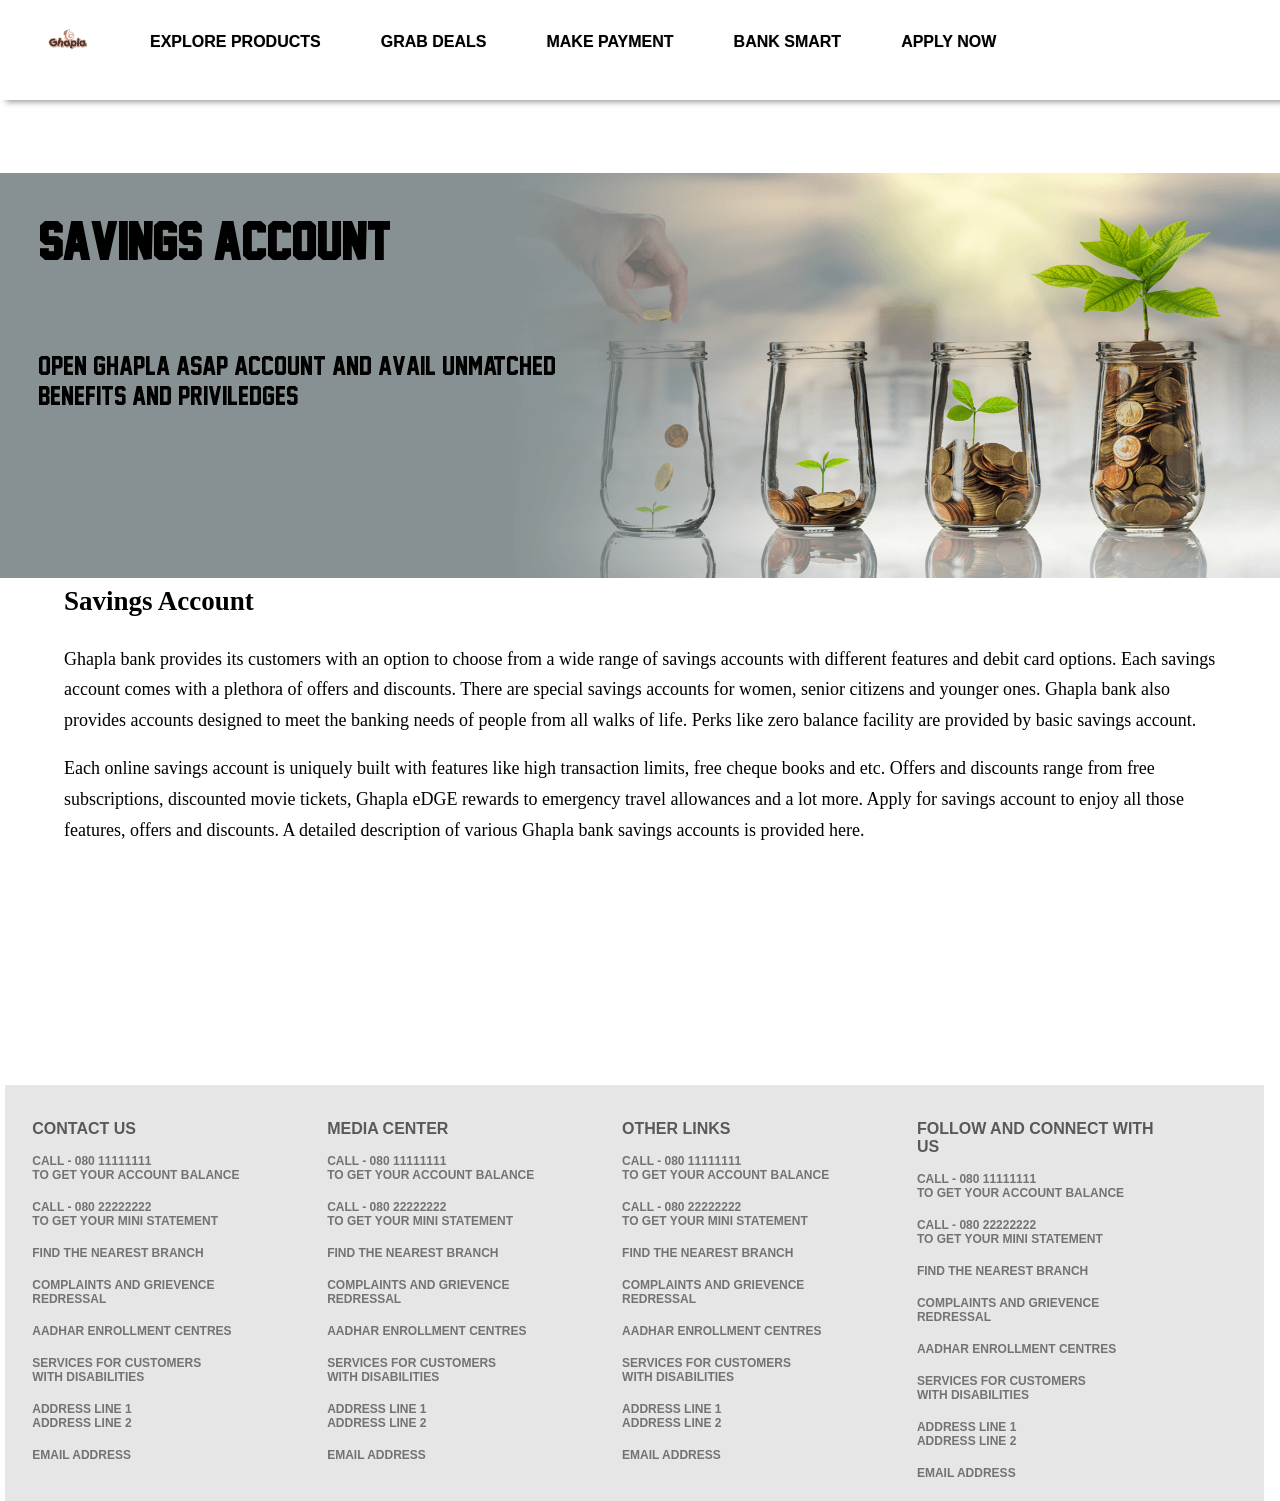
<file: savings_account.html>
<!DOCTYPE HTML>
<html>
<link rel="stylesheet" href="savings_account.css">
<body>
  <ul class="nav">
    <li>
        <a href = 'index.html' id = 'Ghapla_Logo'><img src="ghapla_logo.jpg"></a>
    </li>
      <li>
          <a href="#">Explore Products</a>
          <div>
              <div class="nav-column">
                  <h3 class="orange">Accounts</h3>
                  <ul>
                      <li><a href="savings_account.html">Savings Account</a></li>
                      <li><a href="#">Current Account</a></li>
                      <li><a href="salary_account.html">Salary Account</a></li>
                      <li><a href="#">National Pension System(NPS)</a></li>
                      <li><a href="#">GhaplaDirect Invest Account</a></li>
                  </ul>
                  <h3 class="orange">Deposits</h3>
                  <ul>
                      <li><a href="fixed_deposit.html">Fixed Deposit</a></li>
                      <li><a href="#">Recurring Deposit</a></li>
                      <li><a href="#">Tax Saver Fixed Deposit</a></li>
                  </ul>
              </div>
              <div class="nav-column">
                  <h3 class="orange">Cards</h3>
                  <ul>
                      <li><a href="#">Credit Cards</a></li>
                      <li><a href="#">Debit Cards</a></li>
                      <li><a href="#">Pre-paid Cards</a></li>
                      <li><a href="#">Transit Cards</a></li>
                  </ul>
              </div>
              <div class="nav-column">
                  <h3 class="orange">Loans</h3>
                  <ul>
                      <li><a href="#">Home Loan</a></li>
                      <li><a href="#">Holiday Loan</a></li>
                      <li><a href="#">Business Loan</a></li>
                      <li><a href="#">Car Loan</a></li>
                      <li><a href="#">Personal Loan</a></li>
                      <li><a href="#">Education Loan</a></li>
                      <li><a href="#">Gold Loan</a></li>
                  </ul>
              </div>
              <div class="nav-column">
                  <h3 class="orange">Insurance</h3>
                  <ul>
                      <li><a href="#">Life Insurance</a></li>
                      <li><a href="#">Health Insurance</a></li>
                      <li><a href="#">General Insurance</a></li>
                  </ul>
              </div>
          </div>
      </li>
      <li><a href="#">Grab Deals</a>
        <div>
            <div class="nav-column">
                <h3 class="orange">Shop</h3>
                <ul>
                    <li><a href="#">Shop Online</a></li>
                    <li><a href="#">Buy Movie Tickets</a></li>
                    <li><a href="#">Buy Groceries</a></li>
                    <li><a href="#">Book Hotels</a></li>
                    <li><a href="#">Book Flight Tickets</a></li>
                    <li><a href="#">Buy Medicines</a></li>
                    <li><a href="#">Buy Furniture</a></li>
                </ul>
            </div>
            <div class="nav-column">
                <h3 class="orange">Offers on Banking Channel</h3>
                <ul>
                    <li><a href="#">Credit Card</a></li>
                    <li><a href="#">Debit Card</a></li>
                    <li><a href="#">Internet Banking</a></li>
                    <li><a href="#">UPI</a></li>
                </ul>
                <h3 class="orange">Offers on Category</h3>
                <ul>
                    <li><a href="#">Mobile and Electronics</a></li>
                    <li><a href="#">Lifestyle</a></li>
                    <li><a href="#">Travel</a></li>
                    <li><a href="#">EMI</a></li>
                    <li><a href="#">Gifting</a></li>
                </ul>
            </div>

            <div class="nav-column">
                <h3 class="orange">Ghapla Rewards</h3>
                <ul>
                    <li><a href="#">How can I earn?</a></li>
                    <li><a href="#">Redeem Now</a></li>
                </ul>
                <h3 class="orange">Limited Period Offers</h3>
                <ul>
                    <li><a href="#">ExtraOrdinary Weekends</a></li>
                    <li><a href="#">Wednesday Delights</a></li>
                    <li><a href="#">Dining Delights</a></li>
                    <li><a href="#">Festive Offers</a></li>
                </ul>
            </div>
        </div>
      </li>
      <li>
          <a href="#">Make Payment</a>
          <div>
              <div class="nav-column">
                  <h3 class="orange">Recharge & Pay Bills</h3>
                  <ul>
                      <li><a href="#">Bill Pay and Recharge</a></li>
                      <li><a href="#">Locker Rent</a></li>
                  </ul>
              </div>

              <div class="nav-column">
                <h3 class="orange">Investments & Donations</h3>
                <ul>
                    <li><a href="#">Systematic Investment Plan(SIP)</a></li>
                    <li><a href="#">Insurance Premium</a></li>
                    <li><a href="#">Online Donations</a></li>
                    <li><a href="#">Loan Repayment</a></li>
                    <li><a href="#">Fixed Deposits</a></li>
                </ul>
              </div>

              <div class="nav-column">
                  <h3 class="orange">Pay Taxes</h3>
                  <ul>
                      <li><a href="#">Income & Other Direct Tax</a></li>
                      <li><a href="#">Central Excise & Service Tax</a></li>
                      <li><a href="#">Statewise Tax</a></li>
                      <li><a href="#">Tax Assist</a></li>
                  </ul>
              </div>
          </div>
      </li>
      <li><a href="#">Bank Smart</a>
        <div>
            <div class="nav-column">
                <h3 class="orange">Online Banking</h3>
                <ul>
                    <li><a href="#">Internet Banking</a></li>
                    <li><a href="#">E-statement</a></li>
                    <li><a href="#">Safe Banking</a></li>
                </ul>
            </div>

            <div class="nav-column">
              <h3 class="orange">Branch Banking</h3>
              <ul>
                  <li><a href="#">ATM Banking</a></li>
                  <li><a href="#">Cash Deposit Machine</a></li>
                  <li><a href="#">Branch Banking</a></li>
              </ul>
            </div>

            <div class="nav-column">
                <h3 class="orange">Phone Banking</h3>
                <ul>
                    <li><a href="#">Missed Call Service</a></li>
                    <li><a href="#">Phone Banking</a></li>
                    <li><a href="#">Doorstep Service</a></li>
                    <li><a href="#">Tax Assist</a></li>
                    <li><a href="sms_banking.html">SMS Banking</a></li>
                </ul>
            </div>
        </div>
      </li>
      <li><a href="#">Apply Now</a>
        <div>
            <div class="nav-column">
                <h3 class="orange">Retail</h3>
                <ul>
                    <li><a href="#">Instant Personal Loans</a></li>
                    <li><a href="#">Home Loans</a></li>
                    <li><a href="#">Car Loans</a></li>
                    <li><a href="#">Education Loans</a></li>
                    <li><a href="#">Gold Loans</a></li>
                    <li><a href="#">Business Loans</a></li>
                    <li><a href="#">Current Account</a></li>
                    <li><a href="#">Savings Account</a></li>
                    <li><a href="#">Credit Cards</a></li>
                </ul>
            </div>
            <div class="nav-column">
                <h3 class="orange">NRI</h3>
                <ul>
                    <li><a href="#">Savings Account</a></li>
                </ul>
            </div>
            <div class="nav-column">
                <h3 class="orange">Agri & Rural</h3>
                <ul>
                    <li><a href="#">Tractor Loan</a></li>
                    <li><a href="#">Kisaan Credit Card</a></li>
                    <li><a href="#">Loan for Rural Godowns</a></li>
                    <li><a href="#">Loan for Horticulture</a></li>
                    <li><a href="#">Cattle Power</a></li>
                    <li><a href="#">Power Gold Loans</a></li>
                </ul>
            </div>

        </div>
      </li>
      <div class="login">
        <button onclick="location.href='login.html'">Login</button>
      </div>
  </ul>
      <div class="banner">
        <img src="savings_account.png">
        <h1 class="head">Savings Account</h1>
        <div class="desc">
          Open Ghapla   ASAP account and avail unmatched<br> benefits and priviledges
        </div>
      </div>
      <div class="data">
        <h3>Savings Account</h3>
        <p>Ghapla bank provides its customers with an option to choose from a wide range of savings accounts with different features and debit card options. Each savings account comes with a plethora of offers and discounts. There are special savings accounts for women, senior citizens and younger ones. Ghapla bank also provides accounts designed to meet the banking needs of people from all walks of life. Perks like zero balance facility are provided by basic savings account.
        <p>Each online savings account is uniquely built with features like high transaction limits, free cheque books and etc. Offers and discounts range from free subscriptions, discounted movie tickets, Ghapla eDGE rewards to emergency travel allowances and a lot more. Apply for savings account to enjoy all those features, offers and discounts. A detailed description of various Ghapla bank savings accounts is provided here.
      </div>
      <div class="footer">
        <div class="footer-column">
          <h3 class="grey">Contact Us</h3>
          <ul>
              <li>Call - 080 11111111<br>To get your Account Balance</li><br>
              <li>Call - 080 22222222<br>To get your Mini Statement</li><br>
              <li><a href="#">Find the nearest Branch</a></li><br>
              <li><a href="#">Complaints and Grievence Redressal</a></li><br>
              <li><a href="#">Aadhar Enrollment Centres</a></li><br>
              <li><a href="#">Services for Customers<br>with disabilities</a></li><br>
              <li>Address Line 1<br>Address Line 2</li><br>
              <li>Email address</li>
          </ul>
        </div>
        <div class="footer-column">
          <h3 class="grey">Media Center</h3>
          <ul>
              <li>Call - 080 11111111<br>To get your Account Balance</li><br>
              <li>Call - 080 22222222<br>To get your Mini Statement</li><br>
              <li><a href="#">Find the nearest Branch</a></li><br>
              <li><a href="#">Complaints and Grievence Redressal</a></li><br>
              <li><a href="#">Aadhar Enrollment Centres</a></li><br>
              <li><a href="#">Services for Customers<br>with disabilities</a></li><br>
              <li>Address Line 1<br>Address Line 2</li><br>
              <li>Email address</li>
          </ul>
        </div>
        <div class="footer-column">
          <h3 class="grey">Other Links</h3>
          <ul>
              <li>Call - 080 11111111<br>To get your Account Balance</li><br>
              <li>Call - 080 22222222<br>To get your Mini Statement</li><br>
              <li><a href="#">Find the nearest Branch</a></li><br>
              <li><a href="#">Complaints and Grievence Redressal</a></li><br>
              <li><a href="#">Aadhar Enrollment Centres</a></li><br>
              <li><a href="#">Services for Customers<br>with disabilities</a></li><br>
              <li>Address Line 1<br>Address Line 2</li><br>
              <li>Email address</li>
          </ul>
        </div>
        <div class="footer-column">
          <h3 class="grey">Follow and Connect with Us</h3>
          <ul>
              <li>Call - 080 11111111<br>To get your Account Balance</li><br>
              <li>Call - 080 22222222<br>To get your Mini Statement</li><br>
              <li><a href="#">Find the nearest Branch</a></li><br>
              <li><a href="#">Complaints and Grievence Redressal</a></li><br>
              <li><a href="#">Aadhar Enrollment Centres</a></li><br>
              <li><a href="#">Services for Customers<br>with disabilities</a></li><br>
              <li>Address Line 1<br>Address Line 2</li><br>
              <li>Email address</li>
          </ul>
        </div>
</body>
</html>
</file>
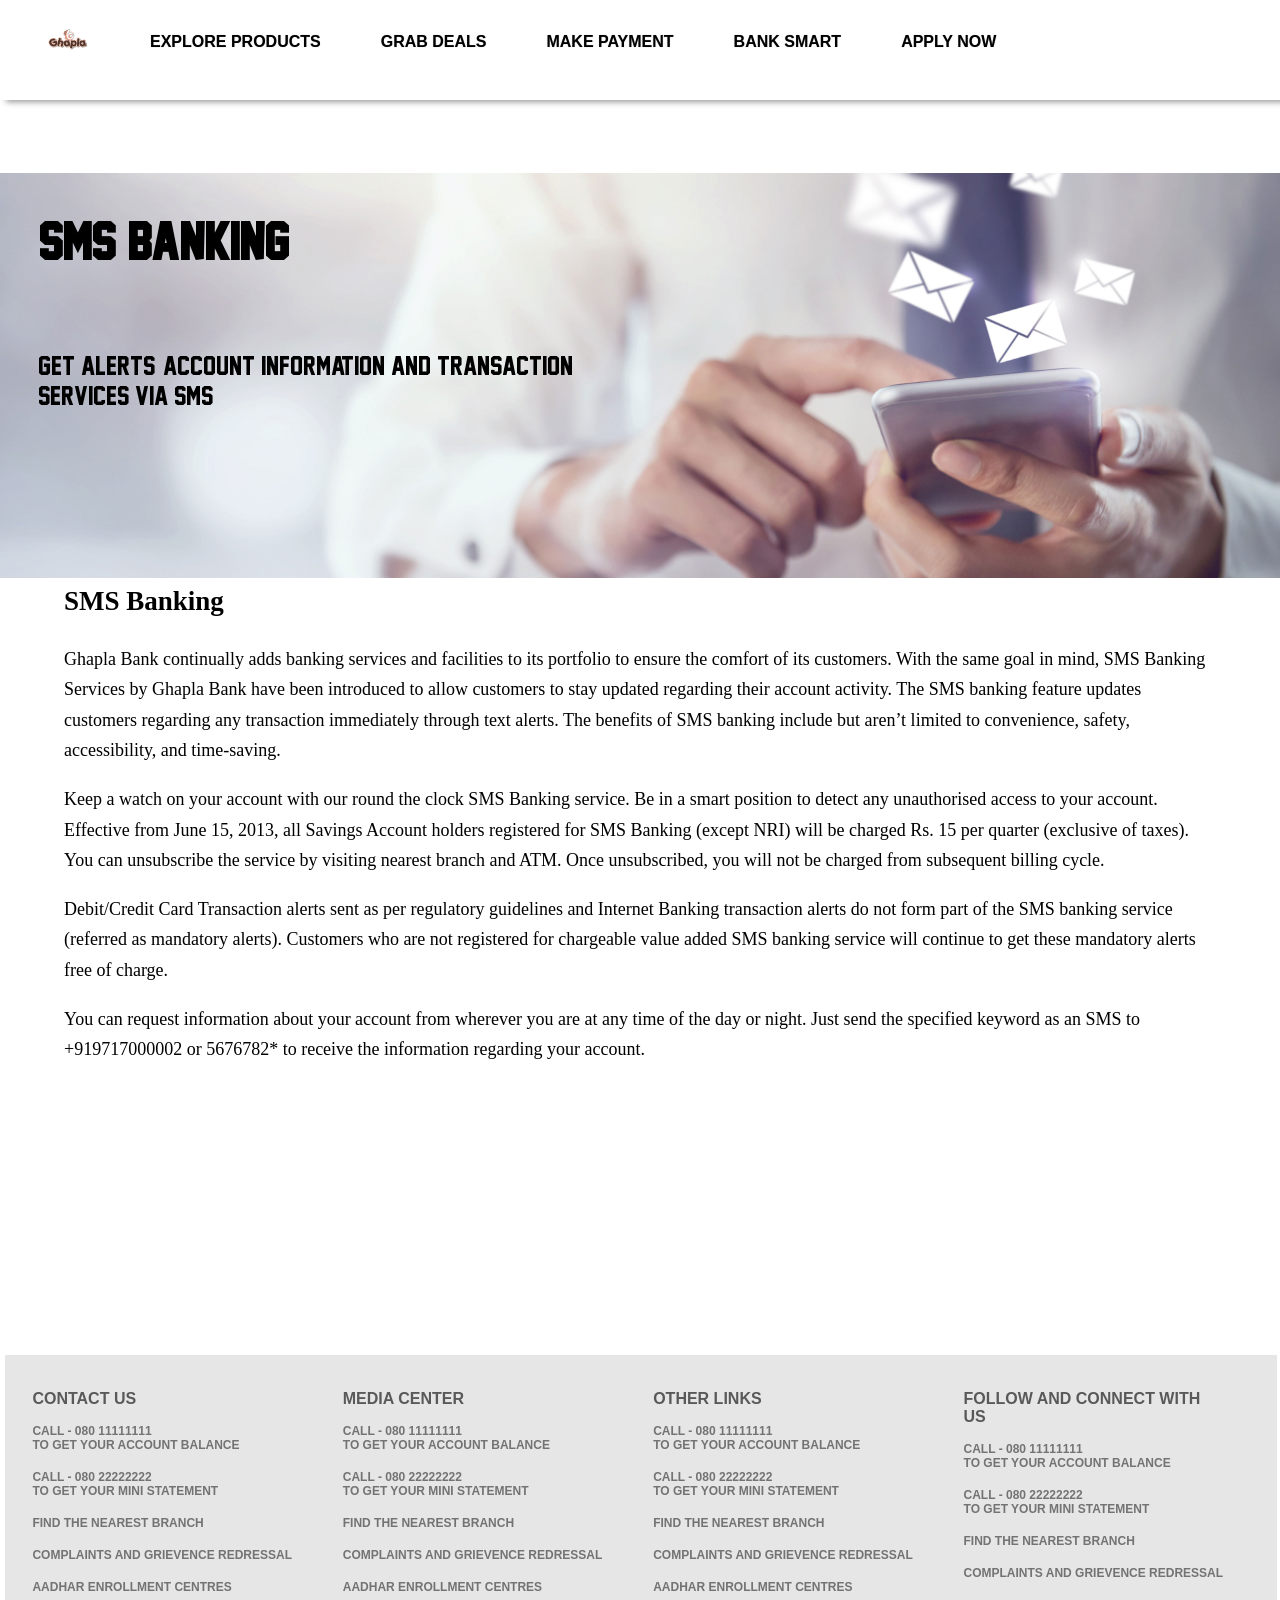
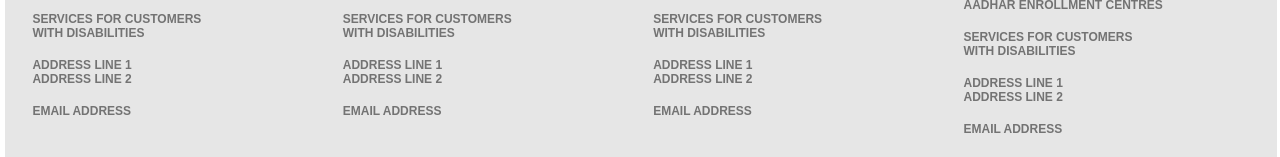
<file: sms_banking.html>
<!DOCTYPE HTML>
<html>
<link rel="stylesheet" href="sms_banking.css">
<body>
  <ul class="nav">
    <li>
        <a href = 'index.html' id="Ghapla_Logo"><img src="ghapla_logo.jpg" ></a>
    </li>
      <li>
          <a href="#">Explore Products</a>
          <div>
              <div class="nav-column">
                  <h3 class="orange">Accounts</h3>
                  <ul>
                      <li><a href="savings_account.html">Savings Account</a></li>
                      <li><a href="#">Current Account</a></li>
                      <li><a href="salary_account.html">Salary Account</a></li>
                      <li><a href="#">National Pension System(NPS)</a></li>
                      <li><a href="#">GhaplaDirect Invest Account</a></li>
                  </ul>
                  <h3 class="orange">Deposits</h3>
                  <ul>
                      <li><a href="fixed_deposit.html">Fixed Deposit</a></li>
                      <li><a href="#">Recurring Deposit</a></li>
                      <li><a href="#">Tax Saver Fixed Deposit</a></li>
                  </ul>
              </div>
              <div class="nav-column">
                  <h3 class="orange">Cards</h3>
                  <ul>
                      <li><a href="#">Credit Cards</a></li>
                      <li><a href="#">Debit Cards</a></li>
                      <li><a href="#">Pre-paid Cards</a></li>
                      <li><a href="#">Transit Cards</a></li>
                  </ul>
              </div>
              <div class="nav-column">
                  <h3 class="orange">Loans</h3>
                  <ul>
                      <li><a href="#">Home Loan</a></li>
                      <li><a href="#">Holiday Loan</a></li>
                      <li><a href="#">Business Loan</a></li>
                      <li><a href="#">Car Loan</a></li>
                      <li><a href="#">Personal Loan</a></li>
                      <li><a href="#">Education Loan</a></li>
                      <li><a href="#">Gold Loan</a></li>
                  </ul>
              </div>
              <div class="nav-column">
                  <h3 class="orange">Insurance</h3>
                  <ul>
                      <li><a href="#">Life Insurance</a></li>
                      <li><a href="#">Health Insurance</a></li>
                      <li><a href="#">General Insurance</a></li>
                  </ul>
              </div>
          </div>
      </li>
      <li><a href="#">Grab Deals</a>
        <div>
            <div class="nav-column">
                <h3 class="orange">Shop</h3>
                <ul>
                    <li><a href="#">Shop Online</a></li>
                    <li><a href="#">Buy Movie Tickets</a></li>
                    <li><a href="#">Buy Groceries</a></li>
                    <li><a href="#">Book Hotels</a></li>
                    <li><a href="#">Book Flight Tickets</a></li>
                    <li><a href="#">Buy Medicines</a></li>
                    <li><a href="#">Buy Furniture</a></li>
                </ul>
            </div>
            <div class="nav-column">
                <h3 class="orange">Offers on Banking Channel</h3>
                <ul>
                    <li><a href="#">Credit Card</a></li>
                    <li><a href="#">Debit Card</a></li>
                    <li><a href="#">Internet Banking</a></li>
                    <li><a href="#">UPI</a></li>
                </ul>
                <h3 class="orange">Offers on Category</h3>
                <ul>
                    <li><a href="#">Mobile and Electronics</a></li>
                    <li><a href="#">Lifestyle</a></li>
                    <li><a href="#">Travel</a></li>
                    <li><a href="#">EMI</a></li>
                    <li><a href="#">Gifting</a></li>
                </ul>
            </div>

            <div class="nav-column">
                <h3 class="orange">Ghapla Rewards</h3>
                <ul>
                    <li><a href="#">How can I earn?</a></li>
                    <li><a href="#">Redeem Now</a></li>
                </ul>
                <h3 class="orange">Limited Period Offers</h3>
                <ul>
                    <li><a href="#">ExtraOrdinary Weekends</a></li>
                    <li><a href="#">Wednesday Delights</a></li>
                    <li><a href="#">Dining Delights</a></li>
                    <li><a href="#">Festive Offers</a></li>
                </ul>
            </div>
        </div>
      </li>
      <li>
          <a href="#">Make Payment</a>
          <div>
              <div class="nav-column">
                  <h3 class="orange">Recharge & Pay Bills</h3>
                  <ul>
                      <li><a href="#">Bill Pay and Recharge</a></li>
                      <li><a href="#">Locker Rent</a></li>
                  </ul>
              </div>

              <div class="nav-column">
                <h3 class="orange">Investments & Donations</h3>
                <ul>
                    <li><a href="#">Systematic Investment Plan(SIP)</a></li>
                    <li><a href="#">Insurance Premium</a></li>
                    <li><a href="#">Online Donations</a></li>
                    <li><a href="#">Loan Repayment</a></li>
                    <li><a href="#">Fixed Deposits</a></li>
                </ul>
              </div>

              <div class="nav-column">
                  <h3 class="orange">Pay Taxes</h3>
                  <ul>
                      <li><a href="#">Income & Other Direct Tax</a></li>
                      <li><a href="#">Central Excise & Service Tax</a></li>
                      <li><a href="#">Statewise Tax</a></li>
                      <li><a href="#">Tax Assist</a></li>
                  </ul>
              </div>
          </div>
      </li>
      <li><a href="#">Bank Smart</a>
        <div>
            <div class="nav-column">
                <h3 class="orange">Online Banking</h3>
                <ul>
                    <li><a href="#">Internet Banking</a></li>
                    <li><a href="#">E-statement</a></li>
                    <li><a href="#">Safe Banking</a></li>
                </ul>
            </div>

            <div class="nav-column">
              <h3 class="orange">Branch Banking</h3>
              <ul>
                  <li><a href="#">ATM Banking</a></li>
                  <li><a href="#">Cash Deposit Machine</a></li>
                  <li><a href="#">Branch Banking</a></li>
              </ul>
            </div>

            <div class="nav-column">
                <h3 class="orange">Phone Banking</h3>
                <ul>
                    <li><a href="#">Missed Call Service</a></li>
                    <li><a href="#">Phone Banking</a></li>
                    <li><a href="#">Doorstep Service</a></li>
                    <li><a href="#">Tax Assist</a></li>
                    <li><a href="sms_banking.html">SMS Banking</a></li>
                </ul>
            </div>
        </div>
      </li>
      <li><a href="#">Apply Now</a>
        <div>
            <div class="nav-column">
                <h3 class="orange">Retail</h3>
                <ul>
                    <li><a href="#">Instant Personal Loans</a></li>
                    <li><a href="#">Home Loans</a></li>
                    <li><a href="#">Car Loans</a></li>
                    <li><a href="#">Education Loans</a></li>
                    <li><a href="#">Gold Loans</a></li>
                    <li><a href="#">Business Loans</a></li>
                    <li><a href="#">Current Account</a></li>
                    <li><a href="#">Savings Account</a></li>
                    <li><a href="#">Credit Cards</a></li>
                </ul>
            </div>
            <div class="nav-column">
                <h3 class="orange">NRI</h3>
                <ul>
                    <li><a href="#">Savings Account</a></li>
                </ul>
            </div>
            <div class="nav-column">
                <h3 class="orange">Agri & Rural</h3>
                <ul>
                    <li><a href="#">Tractor Loan</a></li>
                    <li><a href="#">Kisaan Credit Card</a></li>
                    <li><a href="#">Loan for Rural Godowns</a></li>
                    <li><a href="#">Loan for Horticulture</a></li>
                    <li><a href="#">Cattle Power</a></li>
                    <li><a href="#">Power Gold Loans</a></li>
                </ul>
            </div>

        </div>
      </li>
      <div class="login">
        <button onclick="location.href='login.html'">Login</button>
      </div>
  </ul>
      <div class="banner">
        <img src="sms_banking.jpg">
        <h1 class="head">SMS Banking</h1>
        <div class="desc">
          Get alerts, account information and transaction <br>services via SMS
        </div>
      </div>
      <div class="data">
        <h3>SMS Banking</h3>
        <p>Ghapla Bank continually adds banking services and facilities to its portfolio to ensure the comfort of its customers. With the same goal in mind, SMS Banking Services by Ghapla Bank have been introduced to allow customers to stay updated regarding their account activity. The SMS banking feature updates customers regarding any transaction immediately through text alerts. The benefits of SMS banking include but aren’t limited to convenience, safety, accessibility, and time-saving.
        <p>Keep a watch on your account with our round the clock SMS Banking service. Be in a smart position to detect any unauthorised access to your account. Effective from June 15, 2013, all Savings Account holders registered for SMS Banking (except NRI) will be charged Rs. 15 per quarter (exclusive of taxes). You can unsubscribe the service by visiting nearest branch and ATM. Once unsubscribed, you will not be charged from subsequent billing cycle.
        <p>Debit/Credit Card Transaction alerts sent as per regulatory guidelines and Internet Banking transaction alerts do not form part of the SMS banking service (referred as mandatory alerts). Customers who are not registered for chargeable value added SMS banking service will continue to get these mandatory alerts free of charge.
        <p>You can request information about your account from wherever you are at any time of the day or night. Just send the specified keyword as an SMS to +919717000002 or 5676782* to receive the information regarding your account.
        </div>
          <div class="footer">
            <div class="footer-column">
              <h3 class="grey">Contact Us</h3>
              <ul>
                  <li>Call - 080 11111111<br>To get your Account Balance</li><br>
                  <li>Call - 080 22222222<br>To get your Mini Statement</li><br>
                  <li><a href="#">Find the nearest Branch</a></li><br>
                  <li><a href="#">Complaints and Grievence Redressal</a></li><br>
                  <li><a href="#">Aadhar Enrollment Centres</a></li><br>
                  <li><a href="#">Services for Customers<br>with disabilities</a></li><br>
                  <li>Address Line 1<br>Address Line 2</li><br>
                  <li>Email address</li>
              </ul>
            </div>
            <div class="footer-column">
              <h3 class="grey">Media Center</h3>
              <ul>
                  <li>Call - 080 11111111<br>To get your Account Balance</li><br>
                  <li>Call - 080 22222222<br>To get your Mini Statement</li><br>
                  <li><a href="#">Find the nearest Branch</a></li><br>
                  <li><a href="#">Complaints and Grievence Redressal</a></li><br>
                  <li><a href="#">Aadhar Enrollment Centres</a></li><br>
                  <li><a href="#">Services for Customers<br>with disabilities</a></li><br>
                  <li>Address Line 1<br>Address Line 2</li><br>
                  <li>Email address</li>
              </ul>
            </div>
            <div class="footer-column">
              <h3 class="grey">Other Links</h3>
              <ul>
                  <li>Call - 080 11111111<br>To get your Account Balance</li><br>
                  <li>Call - 080 22222222<br>To get your Mini Statement</li><br>
                  <li><a href="#">Find the nearest Branch</a></li><br>
                  <li><a href="#">Complaints and Grievence Redressal</a></li><br>
                  <li><a href="#">Aadhar Enrollment Centres</a></li><br>
                  <li><a href="#">Services for Customers<br>with disabilities</a></li><br>
                  <li>Address Line 1<br>Address Line 2</li><br>
                  <li>Email address</li>
              </ul>
            </div>
            <div class="footer-column">
              <h3 class="grey">Follow and Connect with Us</h3>
              <ul>
                  <li>Call - 080 11111111<br>To get your Account Balance</li><br>
                  <li>Call - 080 22222222<br>To get your Mini Statement</li><br>
                  <li><a href="#">Find the nearest Branch</a></li><br>
                  <li><a href="#">Complaints and Grievence Redressal</a></li><br>
                  <li><a href="#">Aadhar Enrollment Centres</a></li><br>
                  <li><a href="#">Services for Customers<br>with disabilities</a></li><br>
                  <li>Address Line 1<br>Address Line 2</li><br>
                  <li>Email address</li>
              </ul>
            </div>
          </div>
</body>
</html>
</file>
<file: home.css>
/*As the default styles of the browsers differ from each other, we’ll
add some reset styles to keep consistency between them and avoid future issues.*/

/* Reset */
.nav,
.nav a,
.nav ul,
.nav li,
.nav div,
.nav form,
.nav input {
    margin: 0;
    padding: 0;
    border: none;
    outline: none;
}

body {
  padding-top: 40px;
  margin: 0px;
  border: 0px;
}

.nav a { text-decoration: none; }

.nav li { list-style: none; }

/*Then we will add some basic styles to the menu container
and float the list items to the left in order to show them on the same line.*/

/* Menu Container */
.nav {
  -webkit-box-shadow: 0 8px 6px -6px #999;
  -moz-box-shadow: 0 8px 6px -6px #999;
  box-shadow: 0 8px 6px -6px #999;
    display: inline-block;
    position: relative;
    cursor: default;
    z-index: 500;
    position: fixed;
    width: 100%;
    height: 80px;
    padding: 10px;
    top: 0;
    left: 0;
    background-color: white;
}

/* Menu List */
.nav > li {
    display: block;
    float: left;
}

/*Styling the menu link*/

/*We will start with the common styles like padding, height, position, etc. Then we’ll
 set the typography styles such as font size, color, text shadow, etc.
 We’ll also set a background color and a left and right border.
 To keep the styles transitions smooth we’ll add a CSS3 transition.
 Note that we set the same property five times, this is required because this property
 is not fully implemented in all browsers yet, and as this property is on testing, all
 the different browsers use a prefix before the property. So if you want to support some
 current and older browsers use this prefixes.*/

 /* Menu Links */
.nav > li > a {
    position: relative;
    display: block;
    z-index: 510;
    height: 55px;
    padding: 5px 30px;
    line-height: 54px;

    font-family: Helvetica, Arial, sans-serif;
    font-weight: bold;
    font-size: 16px;
    color: black;
    text-shadow: 0 0 1px rgba(0,0,0,.35);

    background: white;

    -webkit-transition: all .3s ease;
    -moz-transition: all .3s ease;
    -o-transition: all .3s ease;
    -ms-transition: all .3s ease;
    transition: all .3s ease;
}

/* Styling the logo*/
.nav > li > img {
  width: 180px;
  height: 55px;
}

/*Styling the login button*/
.nav > .login {
  position: relative;
  float: right;
  padding-left: 100px;
  top: 10px;
}

.nav .login > button {
  padding : 8px 35px;
  font-family: Helvetica, Arial, sans-serif;
  font-weight: bold;
  font-size: 16px;
  color: black;
  background: white;
  border-color: #d9ffcc;
  border-radius: 10px;
}

.nav .login > button:hover {
  background-color: #d9ffcc;
}

/*For the hover state we will only change the background color. To finish the menu links styling
 we will add rounded corners to the first link using the :first-child pseudo selector and remove the left border.*/

 .nav > li:hover > a { background: #d9ffcc; }

 .nav > li:first-child > a {
     border-radius: 3px 0 0 3px;
     border-left: none;
 }

/* Mega Dropdowns*/

/*This is one of the most important parts. We will start by setting the position to absolute,
 width to 100%, display to block and the top and left values. Then we will hide the dropdowns
  using the opacity, visibility and overflow properties. After that we will add a background color,
  rounded corners and some transitions. The reason we will be using this three properties
 to hide de dropdowns and not the display: none; is because if we use display: none; the transitions won’t work.*/

 .nav > li > div {
    position: absolute;
    display: block;
    width: 100%;
    top: 50px;
    left: 0;

    opacity: 0;
    visibility: hidden;
    overflow: hidden;

    background: #ffffff;
    border-radius: 0 0 3px 3px;

    -webkit-transition: all .3s ease .15s;
    -moz-transition: all .3s ease .15s;
    -o-transition: all .3s ease .15s;
    -ms-transition: all .3s ease .15s;
    transition: all .3s ease .15s;
}

/*To show the dropdowns on hover we need to set the opacity to 1
 and the visibility and overflow properties to visible.*/

 .nav > li:hover > div {
    opacity: 1;
    visibility: visible;
    overflow: visible;
}

/* Menu Content Styles */
.nav .nav-column {
    float: left;
    width: 15%;
    padding: 0.5%;
    margin-left: 100px;
    background-color: transparent;
}

.nav .nav-column h3 {
    margin: 20px 0 10px 0;
    line-height: 18px;
    font-family: Helvetica, Arial, sans-serif;
    font-weight: bold;
    font-size: 14px;
    color: #372f2b;
    text-transform: uppercase;
}

.nav .nav-column h3.orange { color: #ff722b; }

.nav .nav-column li a {
    display: block;
    line-height: 25px;

    font-family: Helvetica, Arial, sans-serif;
    font-weight: bold;
    font-size: 13px;
    color: #888888;
}

.nav .nav-column li a:hover { color: #666666; }

* {box-sizing:border-box}

/* Slideshow container */
.slideshow-container {
  max-width: 1100px;
  top: 80px;
  position: relative;
  margin: auto;
}

/* Hide the images by default */
.mySlides {
    display: none;
}

/* Next & previous buttons */
.prev, .next {
  cursor: pointer;
  position: absolute;
  top: 50%;
  width: auto;
  margin-top: -22px;
  padding: 16px;
  color: white;
  font-weight: bold;
  font-size: 18px;
  transition: 0.6s ease;
  border-radius: 0 3px 3px 0;
}

/* Position the "next button" to the right */
.next {
  right: 0;
  border-radius: 3px 0 0 3px;
}

/* On hover, add a black background color with a little bit see-through */
.prev:hover, .next:hover {
  background-color: rgba(0,0,0,0.8);
}

/* Caption text */
.text {
  color: #f2f2f2;
  font-size: 15px;
  padding: 8px 12px;
  position: absolute;
  bottom: 8px;
  width: 100%;
  text-align: center;
}

/* Number text (1/3 etc) */
.numbertext {
  color: #f2f2f2;
  font-size: 12px;
  padding: 8px 12px;
  position: absolute;
  top: 0;
}

/* The dots/bullets/indicators */
.dot {
  cursor: pointer;
  height: 15px;
  width: 15px;
  margin: 80px 2px;
  background-color: #bbb;
  border-radius: 50%;
  display: inline-block;
  transition: background-color 0.6s ease;
}

.active, .dot:hover {
  background-color: #717171;
}

/* Fading animation */
.fade {
  -webkit-animation-name: fade;
  -webkit-animation-duration: 1.5s;
  animation-name: fade;
  animation-duration: 1.5s;
}

@-webkit-keyframes fade {
  from {opacity: .4}
  to {opacity: 1}
}

@keyframes fade {
  from {opacity: .4}
  to {opacity: 1}
}

/*Services*/
.image > img {
  width: 140px;
  height: 120px;
}
div.services {
  width: 220px;
  height: auto;
  border: 1px solid #ccc;
  margin:20px;
  padding: 5px 20px;
  float: left;
  align: center;
}
div.services:hover{
  border: 1px solid #777;
}
div.title {
  text-align: center;
}
div.title {
  font-family: Helvetica, Arial, sans-serif;
  font-weight: bold;
  font-size: 16px;
  color: black;
}

div.wrapper {
  position: absolute;
  left: 250px;
}

.footer h3.grey
{
  color: #595959;
  margin: 30px 0 10px 0;
  line-height: 18px;
  font-family: Helvetica, Arial, sans-serif;
  font-weight: bold;
  font-size: 16px;
  text-transform: uppercase;
}

div.footer {
  position: absolute;
  padding: 5px 15px;
  top: 2030px;
  width: 99%;
  height: 450px;
  background-color: #e6e6e6;
  margin: 10px;
}

div.footer li,a {
  text-decoration: none;
  list-style: none;
  font-family: Helvetica, Arial, sans-serif;
  font-weight: bold;
  font-size: 12px;
  color: #737373;
  text-transform: uppercase;
}

.footer a:hover{
text-decoration: underline;
}

.footer .footer-column {
  float: left;
  width: 25%;
  padding-left: 2%;
  padding-right: 4%;
}

.footer .footer-column li {
  margin-left: -40px;
}

hr {
  width: 1150px;
  margin: 20px;
}

.about_us img {
  width: 100%;
  position: relative;
  top: 270px;
  padding: 10px;
}

.image_caption {
  position: absolute;
  top: 990px;
  left: 27%;
  font-size: 45px;
  color: white;
}

.profile img {
  position: absolute;
  top: 1180px;
  margin-left: 40px;
  width: 450px;
  height: 300px;
}

.about_content {
  position: absolute;
  top: 1165px;
  margin-left: 520px;
  font-size: 16px;
  padding: 10px;
}

p{
  padding: 2px;
}

.board_of_directors h2{
  text-transform: uppercase;
  font-size: 30px;
  position: absolute;
  top: 1500px;
  font-family: Helvetica, Arial, sans-serif;
  margin: 60px;
}

.member {
    display: inline-block;
    float: left;
}

.mem_img-1 {
  width: 220px;
  height: 250px;
  position: absolute;
  top: 1580px;
  margin-left: 450px;
  margin-top: 70px;
  border-radius: 20px;
  opacity: 1;
  transition: .5s ease;
  backface-visibility: hidden;
}

.mem_img-2 {
  width: 220px;
  height: 250px;
  position: absolute;
  top: 1580px;
  margin-left: 900px;
  margin-top: 70px;
  border-radius: 20px;
  opacity: 1;
  transition: .5s ease;
  backface-visibility: hidden;
}

.name-1 {
  position: absolute;
  top: 1930px;
  font-size: 20px;
  margin-left: 495px;
  font-family: Helvetica, Arial, sans-serif;
}

.name-2 {
  position: absolute;
  top: 1930px;
  font-size: 20px;
  margin-left: 930px;
  font-family: Helvetica, Arial, sans-serif;
}
</file>
<file: add_new_payee.css>
/* Reset */
.nav,
.nav a,
.nav ul,
.nav li,
.nav div,
.nav form,
.nav input {
    margin: 0;
    padding: 0;
    border: none;
    outline: none;
}

body {
  padding-top: 40px;
  margin: 0px;
  border: 0px;
}

.nav a { text-decoration: none; }

.nav li { list-style: none; }

/*Then we will add some basic styles to the menu container
and float the list items to the left in order to show them on the same line.*/

/* Menu Container */
.nav {
  -webkit-box-shadow: 0 8px 6px -6px #999;
  -moz-box-shadow: 0 8px 6px -6px #999;
  box-shadow: 0 8px 6px -6px #999;
    display: inline-block;
    position: relative;
    cursor: default;
    z-index: 500;
    position: fixed;
    width: 100%;
    height: 60px;
    padding: 10px;
    top: 0;
    left: 0;
    background-color: white;
}

/* Menu List */
.nav > li {
    display: block;
    float: left;
}

/*Styling the menu link*/

/*We will start with the common styles like padding, height, position, etc. Then we’ll
 set the typography styles such as font size, color, text shadow, etc.
 We’ll also set a background color and a left and right border.
 To keep the styles transitions smooth we’ll add a CSS3 transition.
 Note that we set the same property five times, this is required because this property
 is not fully implemented in all browsers yet, and as this property is on testing, all
 the different browsers use a prefix before the property. So if you want to support some
 current and older browsers use this prefixes.*/

 /* Menu Links */
.nav > li > a {
    position: relative;
    display: block;
    z-index: 510;
    height: 55px;
    padding: 5px 30px;
    line-height: 54px;
    

    font-family: Helvetica, Arial, sans-serif;
    font-weight: bold;
    font-size: 16px;
    color: black;
    text-shadow: 0 0 1px rgba(0,0,0,.35);

    background: white;

    -webkit-transition: all .3s ease;
    -moz-transition: all .3s ease;
    -o-transition: all .3s ease;
    -ms-transition: all .3s ease;
    transition: all .3s ease;
}

/* Styling the logo*/
.nav > li > img {
  width: 180px;
  height: 55px;
}

/*Styling the login button*/
.nav > .login {
  position: relative;
  float: right;
  padding-left: 120px;
  top: 10px;
  right: 30px;
}

.nav .login > button {
  padding : 8px 35px;
  font-family: Helvetica, Arial, sans-serif;
  font-weight: bold;
  font-size: 16px;
  color: black;
  background: white;
  border-color: #d9ffcc;
  border-radius: 10px;
}

.nav .login > button:hover {
  background-color: #d9ffcc;
}

/*For the hover state we will only change the background color. To finish the menu links styling
 we will add rounded corners to the first link using the :first-child pseudo selector and remove the left border.*/

 .nav > li:hover > a { background: #d9ffcc; }

 .nav > li:first-child > a {
     border-radius: 3px 0 0 3px;
     border-left: none;
 }

/* Mega Dropdowns*/

/*This is one of the most important parts. We will start by setting the position to absolute,
 width to 100%, display to block and the top and left values. Then we will hide the dropdowns
  using the opacity, visibility and overflow properties. After that we will add a background color,
  rounded corners and some transitions. The reason we will be using this three properties
 to hide de dropdowns and not the display: none; is because if we use display: none; the transitions won’t work.*/

 .nav > li > div {
    position: absolute;
    display: block;
    width: 15%;
    top: 80px;
    opacity: 0;
    visibility: hidden;
    overflow: hidden;

    background: #ffffff;
    border-radius: 0 0 3px 3px;

    -webkit-transition: all .3s ease .15s;
    -moz-transition: all .3s ease .15s;
    -o-transition: all .3s ease .15s;
    -ms-transition: all .3s ease .15s;
    transition: all .3s ease .15s;
}

/*To show the dropdowns on hover we need to set the opacity to 1
 and the visibility and overflow properties to visible.*/

 .nav > li:hover > div {
    opacity: 1;
    visibility: visible;
    overflow: visible;

}

/* Menu Content Styles */
.nav .nav-column {
    float: left;
    width: 100%;
    padding: 5px;
    margin-left: 10px;
    background-color: transparent;
}

.nav .nav-column h3 {
    margin: 20px 0 10px 0;
    line-height: 18px;
    font-family: Helvetica, Arial, sans-serif;
    font-weight: bold;
    font-size: 14px;
    color: #372f2b;
    text-transform: uppercase;
}

.nav .nav-column h3.orange { color: #ff722b; }

.nav .nav-column li a {
    display: block;
    line-height: 25px;
    padding: 2px;
    font-family: Helvetica, Arial, sans-serif;
    font-weight: bold;
    font-size: 13px;
    color: #888888;
}

.nav .nav-column li a:hover { color: #666666; }

body {
    background: 'bg.jpeg';
}

.body {
    position: absolute;
    top: 80px;
    left: 25%;
    width: 50%;
    text-align: center;
}
hr {
    width: 100%;
}

.body .details {
    padding: 5px;
    float: left;
}

.body .details .section {
    text-align: left;
    padding-bottom: 15px;
    margin-top: 0;
    padding-left: 5px;
    width: 750px;
    height: 30px;
}

.details .enter_details {
    margin-top: 9px;
    margin-left: 5px;
}

.form-body {
    padding: 5px 5px;
}

.form-body input {
    float: right;
    margin-right: 30px;
    margin-top: -50px;
    width: 400px;
    height: 30px;
}
</file>
<file: fixed_deposit.css>
/*As the default styles of the browsers differ from each other, we’ll
add some reset styles to keep consistency between them and avoid future issues.*/

/* Reset */
.nav,
.nav a,
.nav ul,
.nav li,
.nav div,
.nav form,
.nav input {
    margin: 0;
    padding: 0;
    border: none;
    outline: none;
}

body {
  padding-top: 40px;
  margin: 0px;
  border: 0px;
}

#Ghapla_Logo{
  position: relative;
  display: block;
  height: 50px;
  width: 50%;
}

.nav > li > a > img {
  width: 100%;
  height: 100%;
}

.nav a { text-decoration: none; }

.nav li { list-style: none; }

/*Then we will add some basic styles to the menu container
and float the list items to the left in order to show them on the same line.*/

/* Menu Container */
.nav {
  -webkit-box-shadow: 0 8px 6px -6px #999;
  -moz-box-shadow: 0 8px 6px -6px #999;
  box-shadow: 0 8px 6px -6px #999;
    display: inline-block;
    position: relative;
    cursor: default;
    z-index: 500;
    position: fixed;
    width: 100%;
    height: 80px;
    padding: 10px;
    top: 0;
    left: 0;
    background-color: white;
}

/* Menu List */
.nav > li {
    display: block;
    float: left;
}

/*Styling the menu link*/

/*We will start with the common styles like padding, height, position, etc. Then we’ll
 set the typography styles such as font size, color, text shadow, etc.
 We’ll also set a background color and a left and right border.
 To keep the styles transitions smooth we’ll add a CSS3 transition.
 Note that we set the same property five times, this is required because this property
 is not fully implemented in all browsers yet, and as this property is on testing, all
 the different browsers use a prefix before the property. So if you want to support some
 current and older browsers use this prefixes.*/

 /* Menu Links */
.nav > li > a {
    position: relative;
    display: block;
    z-index: 510;
    height: 55px;
    padding: 5px 30px;
    line-height: 54px;

    font-family: Helvetica, Arial, sans-serif;
    font-weight: bold;
    font-size: 16px;
    color: black;
    text-shadow: 0 0 1px rgba(0,0,0,.35);

    background: white;

    -webkit-transition: all .3s ease;
    -moz-transition: all .3s ease;
    -o-transition: all .3s ease;
    -ms-transition: all .3s ease;
    transition: all .3s ease;
}

/* Styling the logo*/
.nav > li > img {
  width: 180px;
  height: 55px;
}

/*Styling the login button*/
.nav > .login {
  position: relative;
  float: right;
  padding-left: 100px;
  top: -60%;
}

.nav .login > button {
  padding : 8px 35px;
  font-family: Helvetica, Arial, sans-serif;
  font-weight: bold;
  font-size: 16px;
  color: black;
  background: white;
  border-color: #d9ffcc;
  border-radius: 10px;
}

.nav .login > button:hover {
  background-color: #d9ffcc;
}

/*For the hover state we will only change the background color. To finish the menu links styling
 we will add rounded corners to the first link using the :first-child pseudo selector and remove the left border.*/

 .nav > li:hover > a { background: #d9ffcc; }

 .nav > li:first-child > a {
     border-radius: 3px 0 0 3px;
     border-left: none;
 }

/* Mega Dropdowns*/

/*This is one of the most important parts. We will start by setting the position to absolute,
 width to 100%, display to block and the top and left values. Then we will hide the dropdowns
  using the opacity, visibility and overflow properties. After that we will add a background color,
  rounded corners and some transitions. The reason we will be using this three properties
 to hide de dropdowns and not the display: none; is because if we use display: none; the transitions won’t work.*/

 .nav > li > div {
    position: absolute;
    display: block;
    width: 100%;
    top: 50px;
    left: 0;

    opacity: 0;
    visibility: hidden;
    overflow: hidden;

    background: #ffffff;
    border-radius: 0 0 3px 3px;

    -webkit-transition: all .3s ease .15s;
    -moz-transition: all .3s ease .15s;
    -o-transition: all .3s ease .15s;
    -ms-transition: all .3s ease .15s;
    transition: all .3s ease .15s;
}

/*To show the dropdowns on hover we need to set the opacity to 1
 and the visibility and overflow properties to visible.*/

 .nav > li:hover > div {
    opacity: 1;
    visibility: visible;
    overflow: visible;
}

/* Menu Content Styles */
.nav .nav-column {
    float: left;
    width: 15%;
    padding: 0.5%;
    margin-left: 100px;
    background-color: transparent;
}

.nav .nav-column h3 {
    margin: 20px 0 10px 0;
    line-height: 18px;
    font-family: Helvetica, Arial, sans-serif;
    font-weight: bold;
    font-size: 14px;
    color: #372f2b;
    text-transform: uppercase;
}

.nav .nav-column h3.orange { color: #ff722b; }

.nav .nav-column li a {
    display: block;
    line-height: 25px;

    font-family: Helvetica, Arial, sans-serif;
    font-weight: bold;
    font-size: 13px;
    color: #888888;
}

.nav .nav-column li a:hover { color: #666666; }

.banner > img {
  position: absolute;
  top: 15%;
  width: 100%;
  height: 45%;
  margin-top: 3%;
}

.banner h1.head {
  font-size: 300%;
  font-family: myFont;
  position: absolute;
  top: 22%;
  left: 3%;
}

.banner .desc {
  position: absolute;
  top: 43%;
  font-size: 25px;
  font-family: myFont;
  left: 3%;
}

.banner br {
  line-height: 30px;
}

  @font-face {
    font-family: myFont;
    src: url(jersey.ttf);
  }

.data > h3 {
  font-size: 150%;
}

.data {
  position: absolute;
  top: 60%;
  line-height: 170%;
  font-size: 18px;
  padding: 5%;
}

.footer h3.grey
{
  color: #595959;
  margin: 30px 0 10px 0;
  line-height: 18px;
  font-family: Helvetica, Arial, sans-serif;
  font-weight: bold;
  font-size: 16px;
  text-transform: uppercase;
}

div.footer {
  position: absolute;
  padding: 5px 15px;
  top: 140%;
  width: 96%;
  height: auto;
  background-color: #e6e6e6;
  margin: 5px;
}

div.footer li,a {
  text-decoration: none;
  list-style: none;
  font-family: Helvetica, Arial, sans-serif;
  font-weight: bold;
  font-size: 12px;
  color: #737373;
  text-transform: uppercase;
}

.footer a:hover{
text-decoration: underline;
}

.footer .footer-column {
  float: left;
  width: 20%;
  padding-left: 1%;
  padding-right: 3%;
}

.footer .footer-column li {
  margin-left: -40px;
}

.images {
  position: relative;
  float: left;
  margin-top: 52%;
  margin-right: 10%;
  left: 10%;
}
</file>
<file: login.css>
.login-nav > img {
  width: 150px;
  height: 150px;
  margin-left: 10px;
  margin-top: -25px;;
}

@font-face {
  font-family: myFont;
  src: url(font3.ttf);
  font-weight: bold;
}

.login-nav > h3 {
  font-size: 30px;
  position: absolute;
  left: 190px;
  top: 15px;
  text-transform: uppercase;
  font-family: myFont;
}

.form {
  padding-top: 20px;
  position: absolute;
  opacity: .9;
  top: 60%;
  left: 82%;
  transform: translate(-50%,-50%);
  width: 450px;
  height: 450px;
}

.form .head {
  width: 100%;
  height: 50px;
  display: flex;
}

.form .head > div {
  width: 50%;
  height: 100%;
  text-align: center;
  font-size: 17px;
  line-height: 40px;
  cursor: pointer;
}

.form .head .signup > div:nth-child(1), .form .head > div:nth-child(2) {
  transition: all .3s ease-in-out;
}

.form .head .signup > div:nth-child(2) {
  background: transparent !important;
  background-color: darkcyan;
  transition: all .3s ease-in-out;
}

.form .body {
  position: absolute;
  overflow: hidden;
  width: 100%;
  height: 100%;
}

.form .body > div {
  position: absolute;
  width: 100%;
  height: 100%;
  transition: all .5s ease-in-out;
}

.form .body .form-row input {
  margin-left:2%;
  border: none;
  outline: none;
  border-bottom: 2px solid black;
  width: 95%;
  height: 25px;
  background: none;
  margin-top: 80px;
  font-size: 15px;
  text-indent: 15px;
}

::placeholder { /* Chrome, Firefox, Opera, Safari 10.1+ */
  color: red;
  opacity: 1; /* Firefox */
}

.form .body .form-row input:focus {
  border-bottom: 2px solid rgb(34,205,235);
  transition: all .2s ease-in-out;
}

.form .body .form-row .submit {
  width: 40%;
  border: none;
  outline: none;
  margin-top: 15px;
  width: 30%;
  height: 40px;
  text-transform: uppercase;
  font-size: 20px;
  text-align: center;
  cursor: pointer;
  margin-left: 50%;
}

.form .body > div.login {
  left: 8%;
  top: -9%;
}

.form .body > div.debit-card {
  left: 100%;
  top: -9%;
}

.form .body.active > div.login {
  left: -100%;

}

.form .body.active > div.debit-card {
  left: 8%;
  top: -9%;
}

.submit {
  position: relative;
  padding-top: 3%;
  left: -20%;
}
</file>
<file: salary_account.css>
/*As the default styles of the browsers differ from each other, we’ll
add some reset styles to keep consistency between them and avoid future issues.*/

/* Reset */
.nav,
.nav a,
.nav ul,
.nav li,
.nav div,
.nav form,
.nav input {
    margin: 0;
    padding: 0;
    border: none;
    outline: none;
}

#Ghapla_Logo{
  position: relative;
  display: block;
  height: 50px;
  width: 50%;
}

.nav > li > a > img {
  width: 100%;
  height: 100%;
}

body {
  padding-top: 40px;
  margin: 0px;
  border: 0px;
}

.nav a { text-decoration: none; }

.nav li { list-style: none; }

/*Then we will add some basic styles to the menu container
and float the list items to the left in order to show them on the same line.*/

/* Menu Container */
.nav {
  -webkit-box-shadow: 0 8px 6px -6px #999;
  -moz-box-shadow: 0 8px 6px -6px #999;
  box-shadow: 0 8px 6px -6px #999;
    display: inline-block;
    position: relative;
    cursor: default;
    z-index: 500;
    position: fixed;
    width: 100%;
    height: 80px;
    padding: 10px;
    top: 0;
    left: 0;
    background-color: white;
}

/* Menu List */
.nav > li {
    display: block;
    float: left;
}

/*Styling the menu link*/

/*We will start with the common styles like padding, height, position, etc. Then we’ll
 set the typography styles such as font size, color, text shadow, etc.
 We’ll also set a background color and a left and right border.
 To keep the styles transitions smooth we’ll add a CSS3 transition.
 Note that we set the same property five times, this is required because this property
 is not fully implemented in all browsers yet, and as this property is on testing, all
 the different browsers use a prefix before the property. So if you want to support some
 current and older browsers use this prefixes.*/

 /* Menu Links */
.nav > li > a {
    position: relative;
    display: block;
    z-index: 510;
    height: 55px;
    padding: 5px 30px;
    line-height: 54px;

    font-family: Helvetica, Arial, sans-serif;
    font-weight: bold;
    font-size: 16px;
    color: black;
    text-shadow: 0 0 1px rgba(0,0,0,.35);

    background: white;

    -webkit-transition: all .3s ease;
    -moz-transition: all .3s ease;
    -o-transition: all .3s ease;
    -ms-transition: all .3s ease;
    transition: all .3s ease;
}

/* Styling the logo*/
.nav > li > img {
  width: 180px;
  height: 55px;
}

/*Styling the login button*/
.nav > .login {
  position: relative;
  float: right;
  padding-left: 100px;
  top: -60%;
}

.nav .login > button {
  padding : 8px 35px;
  font-family: Helvetica, Arial, sans-serif;
  font-weight: bold;
  font-size: 16px;
  color: black;
  background: white;
  border-color: #d9ffcc;
  border-radius: 10px;
}

.nav .login > button:hover {
  background-color: #d9ffcc;
}

/*For the hover state we will only change the background color. To finish the menu links styling
 we will add rounded corners to the first link using the :first-child pseudo selector and remove the left border.*/

 .nav > li:hover > a { background: #d9ffcc; }

 .nav > li:first-child > a {
     border-radius: 3px 0 0 3px;
     border-left: none;
 }

/* Mega Dropdowns*/

/*This is one of the most important parts. We will start by setting the position to absolute,
 width to 100%, display to block and the top and left values. Then we will hide the dropdowns
  using the opacity, visibility and overflow properties. After that we will add a background color,
  rounded corners and some transitions. The reason we will be using this three properties
 to hide de dropdowns and not the display: none; is because if we use display: none; the transitions won’t work.*/

 .nav > li > div {
    position: absolute;
    display: block;
    width: 100%;
    top: 50px;
    left: 0;

    opacity: 0;
    visibility: hidden;
    overflow: hidden;

    background: #ffffff;
    border-radius: 0 0 3px 3px;

    -webkit-transition: all .3s ease .15s;
    -moz-transition: all .3s ease .15s;
    -o-transition: all .3s ease .15s;
    -ms-transition: all .3s ease .15s;
    transition: all .3s ease .15s;
}

/*To show the dropdowns on hover we need to set the opacity to 1
 and the visibility and overflow properties to visible.*/

 .nav > li:hover > div {
    opacity: 1;
    visibility: visible;
    overflow: visible;
}

/* Menu Content Styles */
.nav .nav-column {
    float: left;
    width: 15%;
    padding: 0.5%;
    margin-left: 100px;
    background-color: transparent;
}

.nav .nav-column h3 {
    margin: 20px 0 10px 0;
    line-height: 18px;
    font-family: Helvetica, Arial, sans-serif;
    font-weight: bold;
    font-size: 14px;
    color: #372f2b;
    text-transform: uppercase;
}

.nav .nav-column h3.orange { color: #ff722b; }

.nav .nav-column li a {
    display: block;
    line-height: 25px;

    font-family: Helvetica, Arial, sans-serif;
    font-weight: bold;
    font-size: 13px;
    color: #888888;
}

.nav .nav-column li a:hover { color: #666666; }

.banner > img {
  position: absolute;
  top: 15%;
  width: 100%;
  height: 45%;
  margin-top: 3%;
}

.banner h1.head {
  font-size: 300%;
  font-family: myFont;
  position: absolute;
  top: 20%;
  left: 3%;
}

.banner .desc {
  position: absolute;
  top: 39%;
  font-size: 25px;
  font-family: myFont;
  left: 3%;
}

.banner br {
  line-height: 30px;
}

  @font-face {
    font-family: myFont;
    src: url(jersey.ttf);
  }

.data > h3 {
  font-size: 150%;
}

.data {
  position: absolute;
  top: 55%;
  line-height: 170%;
  font-size: 18px;
  padding: 5%;
}

.footer h3.grey
{
  color: #595959;
  margin: 30px 0 10px 0;
  line-height: 18px;
  font-family: Helvetica, Arial, sans-serif;
  font-weight: bold;
  font-size: 16px;
  text-transform: uppercase;
}

div.footer {
  position: absolute;
  padding: 5px 15px;
  top: 120%;
  width: 96%;
  height: auto;
  background-color: #e6e6e6;
  margin: 5px;
}

div.footer li,a {
  text-decoration: none;
  list-style: none;
  font-family: Helvetica, Arial, sans-serif;
  font-weight: bold;
  font-size: 12px;
  color: #737373;
  text-transform: uppercase;
}

.footer a:hover{
text-decoration: underline;
}

.footer .footer-column {
  float: left;
  width: 20%;
  padding-left: 1%;
  padding-right: 3%;
}

.footer .footer-column li {
  margin-left: -40px;
}
</file>
<file: savings_account.css>
/*As the default styles of the browsers differ from each other, we’ll
add some reset styles to keep consistency between them and avoid future issues.*/

/* Reset */
.nav,
.nav a,
.nav ul,
.nav li,
.nav div,
.nav form,
.nav input {
    margin: 0;
    padding: 0;
    border: none;
    outline: none;
}

body {
  padding-top: 40px;
  margin: 0px;
  border: 0px;
}

.nav a { text-decoration: none; }

.nav li { list-style: none; }

/*Then we will add some basic styles to the menu container
and float the list items to the left in order to show them on the same line.*/

/* Menu Container */
.nav {
  -webkit-box-shadow: 0 8px 6px -6px #999;
  -moz-box-shadow: 0 8px 6px -6px #999;
  box-shadow: 0 8px 6px -6px #999;
    display: inline-block;
    position: relative;
    cursor: default;
    z-index: 500;
    position: fixed;
    width: 100%;
    height: 80px;
    padding: 10px;
    top: 0;
    left: 0;
    background-color: white;
}

/* Menu List */
.nav > li {
    display: block;
    float: left;
}

/*Styling the menu link*/

/*We will start with the common styles like padding, height, position, etc. Then we’ll
 set the typography styles such as font size, color, text shadow, etc.
 We’ll also set a background color and a left and right border.
 To keep the styles transitions smooth we’ll add a CSS3 transition.
 Note that we set the same property five times, this is required because this property
 is not fully implemented in all browsers yet, and as this property is on testing, all
 the different browsers use a prefix before the property. So if you want to support some
 current and older browsers use this prefixes.*/

 /* Menu Links */
 .nav > li > a {
    position: relative;
    display: block;
    z-index: 510;
    height: 55px;
    padding: 5px 30px;
    line-height: 54px;

    font-family: Helvetica, Arial, sans-serif;
    font-weight: bold;
    font-size: 16px;
    color: black;
    text-shadow: 0 0 1px rgba(0,0,0,.35);

    background: white;

    -webkit-transition: all .3s ease;
    -moz-transition: all .3s ease;
    -o-transition: all .3s ease;
    -ms-transition: all .3s ease;
    transition: all .3s ease;
}

/* Styling the logo*/

#Ghapla_Logo{
  position: relative;
  display: block;
  height: 50px;
  width: 50%;
}

.nav > li > a > img {
  width: 100%;
  height: 100%;
}

/*Styling the login button*/
.nav > .login {
  position: relative;
  float: right;
  padding-left: 100px;
  top: -60%;
}

.nav .login > button {
  padding : 8px 35px;
  font-family: Helvetica, Arial, sans-serif;
  font-weight: bold;
  font-size: 16px;
  color: black;
  background: white;
  border-color: #d9ffcc;
  border-radius: 10px;
}

.nav .login > button:hover {
  background-color: #d9ffcc;
}

/*For the hover state we will only change the background color. To finish the menu links styling
 we will add rounded corners to the first link using the :first-child pseudo selector and remove the left border.*/

 .nav > li:hover > a { background: #d9ffcc; }

 .nav > li:first-child > a {
     border-radius: 3px 0 0 3px;
     border-left: none;
 }

/* Mega Dropdowns*/

/*This is one of the most important parts. We will start by setting the position to absolute,
 width to 100%, display to block and the top and left values. Then we will hide the dropdowns
  using the opacity, visibility and overflow properties. After that we will add a background color,
  rounded corners and some transitions. The reason we will be using this three properties
 to hide de dropdowns and not the display: none; is because if we use display: none; the transitions won’t work.*/

 .nav > li > div {
    position: absolute;
    display: block;
    width: 100%;
    top: 50px;
    left: 0;

    opacity: 0;
    visibility: hidden;
    overflow: hidden;

    background: #ffffff;
    border-radius: 0 0 3px 3px;

    -webkit-transition: all .3s ease .15s;
    -moz-transition: all .3s ease .15s;
    -o-transition: all .3s ease .15s;
    -ms-transition: all .3s ease .15s;
    transition: all .3s ease .15s;
}

/*To show the dropdowns on hover we need to set the opacity to 1
 and the visibility and overflow properties to visible.*/

 .nav > li:hover > div {
    opacity: 1;
    visibility: visible;
    overflow: visible;
}

/* Menu Content Styles */
.nav .nav-column {
    float: left;
    width: 15%;
    padding: 0.5%;
    margin-left: 100px;
    background-color: transparent;
}

.nav .nav-column h3 {
    margin: 20px 0 10px 0;
    line-height: 18px;
    font-family: Helvetica, Arial, sans-serif;
    font-weight: bold;
    font-size: 14px;
    color: #372f2b;
    text-transform: uppercase;
}

.nav .nav-column h3.orange { color: #ff722b; }

.nav .nav-column li a {
    display: block;
    line-height: 25px;

    font-family: Helvetica, Arial, sans-serif;
    font-weight: bold;
    font-size: 13px;
    color: #888888;
}

.nav .nav-column li a:hover { color: #666666; }

.banner > img {
  position: absolute;
  top: 15%;
  width: 100%;
  height: 45%;
  margin-top: 3%;
}

.banner h1.head {
  font-size: 300%;
  font-family: myFont;
  position: absolute;
  top: 20%;
  left: 3%;
}

.banner .desc {
  position: absolute;
  top: 39%;
  font-size: 25px;
  font-family: myFont;
  left: 3%;
}

.banner br {
  line-height: 30px;
}

  @font-face {
    font-family: myFont;
    src: url(jersey.ttf);
  }

.data > h3 {
  font-size: 150%;
}

.data {
  position: absolute;
  top: 55%;
  line-height: 170%;
  font-size: 18px;
  padding: 5%;
}

.footer h3.grey
{
  color: #595959;
  margin: 30px 0 10px 0;
  line-height: 18px;
  font-family: Helvetica, Arial, sans-serif;
  font-weight: bold;
  font-size: 16px;
  text-transform: uppercase;
}

div.footer {
  position: absolute;
  padding: 5px 15px;
  top: 120%;
  width: 96%;
  height: auto;
  background-color: #e6e6e6;
  margin: 5px;
}

div.footer li,a {
  text-decoration: none;
  list-style: none;
  font-family: Helvetica, Arial, sans-serif;
  font-weight: bold;
  font-size: 12px;
  color: #737373;
  text-transform: uppercase;
}

.footer a:hover{
text-decoration: underline;
}

.footer .footer-column {
  float: left;
  width: 20%;
  padding-left: 1%;
  padding-right: 3%;
}

.footer .footer-column li {
  margin-left: -40px;
}
</file>
<file: sms_banking.css>
/*As the default styles of the browsers differ from each other, we’ll
add some reset styles to keep consistency between them and avoid future issues.*/

/* Reset */
.nav,
.nav a,
.nav ul,
.nav li,
.nav div,
.nav form,
.nav input {
    margin: 0;
    padding: 0;
    border: none;
    outline: none;
}

body {
  padding-top: 40px;
  margin: 0px;
  border: 0px;
}

#Ghapla_Logo{
  position: relative;
  display: block;
  height: 50px;
  width: 50%;
}

.nav > li > a > img {
  width: 100%;
  height: 100%;
}

.nav a { text-decoration: none; }

.nav li { list-style: none; }

/*Then we will add some basic styles to the menu container
and float the list items to the left in order to show them on the same line.*/

/* Menu Container */
.nav {
  -webkit-box-shadow: 0 8px 6px -6px #999;
  -moz-box-shadow: 0 8px 6px -6px #999;
  box-shadow: 0 8px 6px -6px #999;
    display: inline-block;
    position: relative;
    cursor: default;
    z-index: 500;
    position: fixed;
    width: 100%;
    height: 80px;
    padding: 10px;
    top: 0;
    left: 0;
    background-color: white;
}

/* Menu List */
.nav > li {
    display: block;
    float: left;
}

/*Styling the menu link*/

/*We will start with the common styles like padding, height, position, etc. Then we’ll
 set the typography styles such as font size, color, text shadow, etc.
 We’ll also set a background color and a left and right border.
 To keep the styles transitions smooth we’ll add a CSS3 transition.
 Note that we set the same property five times, this is required because this property
 is not fully implemented in all browsers yet, and as this property is on testing, all
 the different browsers use a prefix before the property. So if you want to support some
 current and older browsers use this prefixes.*/

 /* Menu Links */
.nav > li > a {
    position: relative;
    display: block;
    z-index: 510;
    height: 55px;
    padding: 5px 30px;
    line-height: 54px;

    font-family: Helvetica, Arial, sans-serif;
    font-weight: bold;
    font-size: 16px;
    color: black;
    text-shadow: 0 0 1px rgba(0,0,0,.35);

    background: white;

    -webkit-transition: all .3s ease;
    -moz-transition: all .3s ease;
    -o-transition: all .3s ease;
    -ms-transition: all .3s ease;
    transition: all .3s ease;
}

/* Styling the logo*/
.nav > li > img {
  width: 180px;
  height: 55px;
}

/*Styling the login button*/
.nav > .login {
  position: relative;
  float: right;
  padding-left: 100px;
  top: -60%;
}

.nav .login > button {
  padding : 8px 35px;
  font-family: Helvetica, Arial, sans-serif;
  font-weight: bold;
  font-size: 16px;
  color: black;
  background: white;
  border-color: #d9ffcc;
  border-radius: 10px;
}

.nav .login > button:hover {
  background-color: #d9ffcc;
}

/*For the hover state we will only change the background color. To finish the menu links styling
 we will add rounded corners to the first link using the :first-child pseudo selector and remove the left border.*/

 .nav > li:hover > a { background: #d9ffcc; }

 .nav > li:first-child > a {
     border-radius: 3px 0 0 3px;
     border-left: none;
 }

/* Mega Dropdowns*/

/*This is one of the most important parts. We will start by setting the position to absolute,
 width to 100%, display to block and the top and left values. Then we will hide the dropdowns
  using the opacity, visibility and overflow properties. After that we will add a background color,
  rounded corners and some transitions. The reason we will be using this three properties
 to hide de dropdowns and not the display: none; is because if we use display: none; the transitions won’t work.*/

 .nav > li > div {
    position: absolute;
    display: block;
    width: 100%;
    top: 50px;
    left: 0;

    opacity: 0;
    visibility: hidden;
    overflow: hidden;

    background: #ffffff;
    border-radius: 0 0 3px 3px;

    -webkit-transition: all .3s ease .15s;
    -moz-transition: all .3s ease .15s;
    -o-transition: all .3s ease .15s;
    -ms-transition: all .3s ease .15s;
    transition: all .3s ease .15s;
}

/*To show the dropdowns on hover we need to set the opacity to 1
 and the visibility and overflow properties to visible.*/

 .nav > li:hover > div {
    opacity: 1;
    visibility: visible;
    overflow: visible;
}

/* Menu Content Styles */
.nav .nav-column {
    float: left;
    width: 15%;
    padding: 0.5%;
    margin-left: 100px;
    background-color: transparent;
}

.nav .nav-column h3 {
    margin: 20px 0 10px 0;
    line-height: 18px;
    font-family: Helvetica, Arial, sans-serif;
    font-weight: bold;
    font-size: 14px;
    color: #372f2b;
    text-transform: uppercase;
}

.nav .nav-column h3.orange { color: #ff722b; }

.nav .nav-column li a {
    display: block;
    line-height: 25px;

    font-family: Helvetica, Arial, sans-serif;
    font-weight: bold;
    font-size: 13px;
    color: #888888;
}

.nav .nav-column li a:hover { color: #666666; }

.banner > img {
  position: absolute;
  top: 15%;
  width: 100%;
  height: 45%;
  margin-top: 3%;
}

.banner h1.head {
  font-size: 300%;
  font-family: myFont;
  position: absolute;
  top: 20%;
  left: 3%;
}

.banner .desc {
  position: absolute;
  top: 39%;
  font-size: 25px;
  font-family: myFont;
  left: 3%;
}

.banner br {
  line-height: 30px;
}

  @font-face {
    font-family: myFont;
    src: url(jersey.ttf);
  }

.data > h3 {
  font-size: 150%;
}

.data {
  position: absolute;
  top: 55%;
  line-height: 170%;
  font-size: 18px;
  padding: 5%;
}

.footer h3.grey
{
  color: #595959;
  margin: 30px 0 10px 0;
  line-height: 18px;
  font-family: Helvetica, Arial, sans-serif;
  font-weight: bold;
  font-size: 16px;
  text-transform: uppercase;
}

div.footer {
  position: absolute;
  padding: 5px 15px;
  top: 150%;
  width: 97%;
  height: auto;
  background-color: #e6e6e6;
  margin: 5px;
}

div.footer li,a {
  text-decoration: none;
  list-style: none;
  font-family: Helvetica, Arial, sans-serif;
  font-weight: bold;
  font-size: 12px;
  color: #737373;
  text-transform: uppercase;
}

.footer a:hover{
text-decoration: underline;
}

.footer .footer-column {
  float: left;
  width: 21%;
  padding-left: 1%;
  padding-right: 3%;
}

.footer .footer-column li {
  margin-left: -40px;
}
</file>
